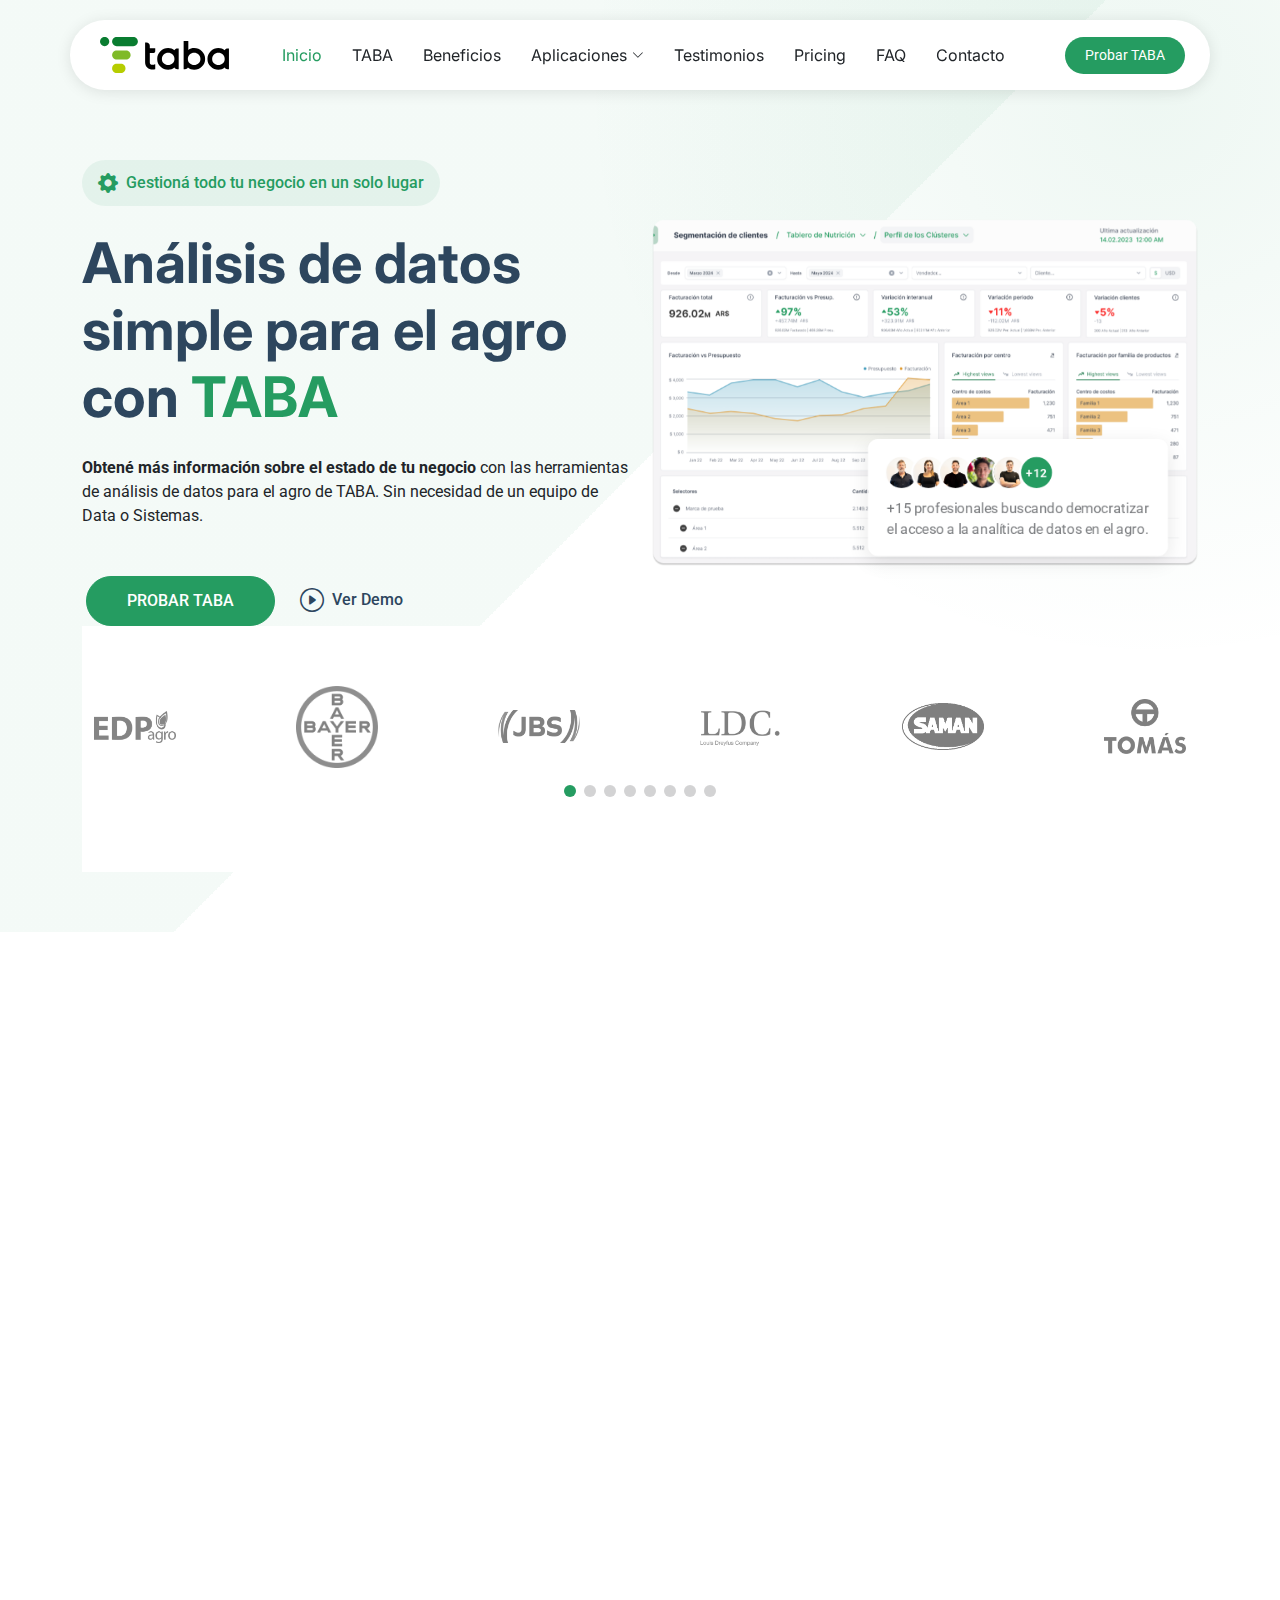
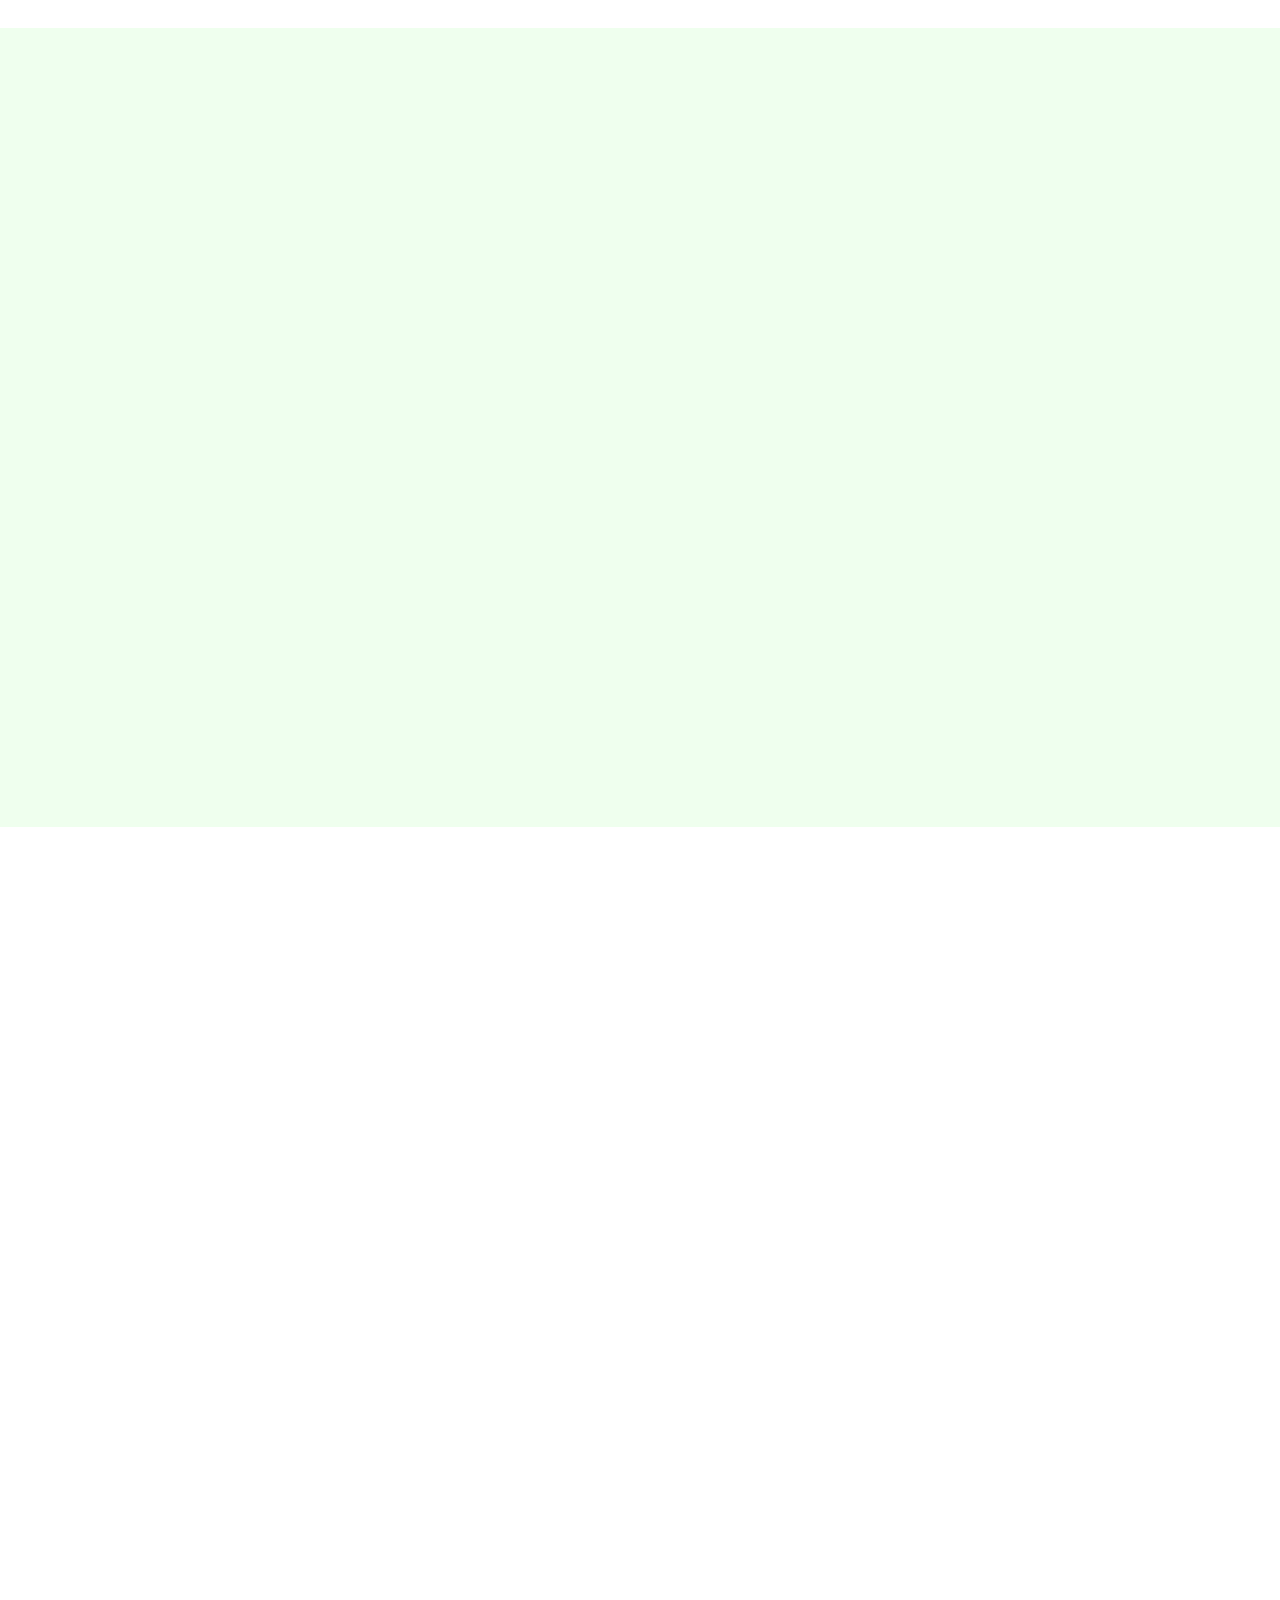
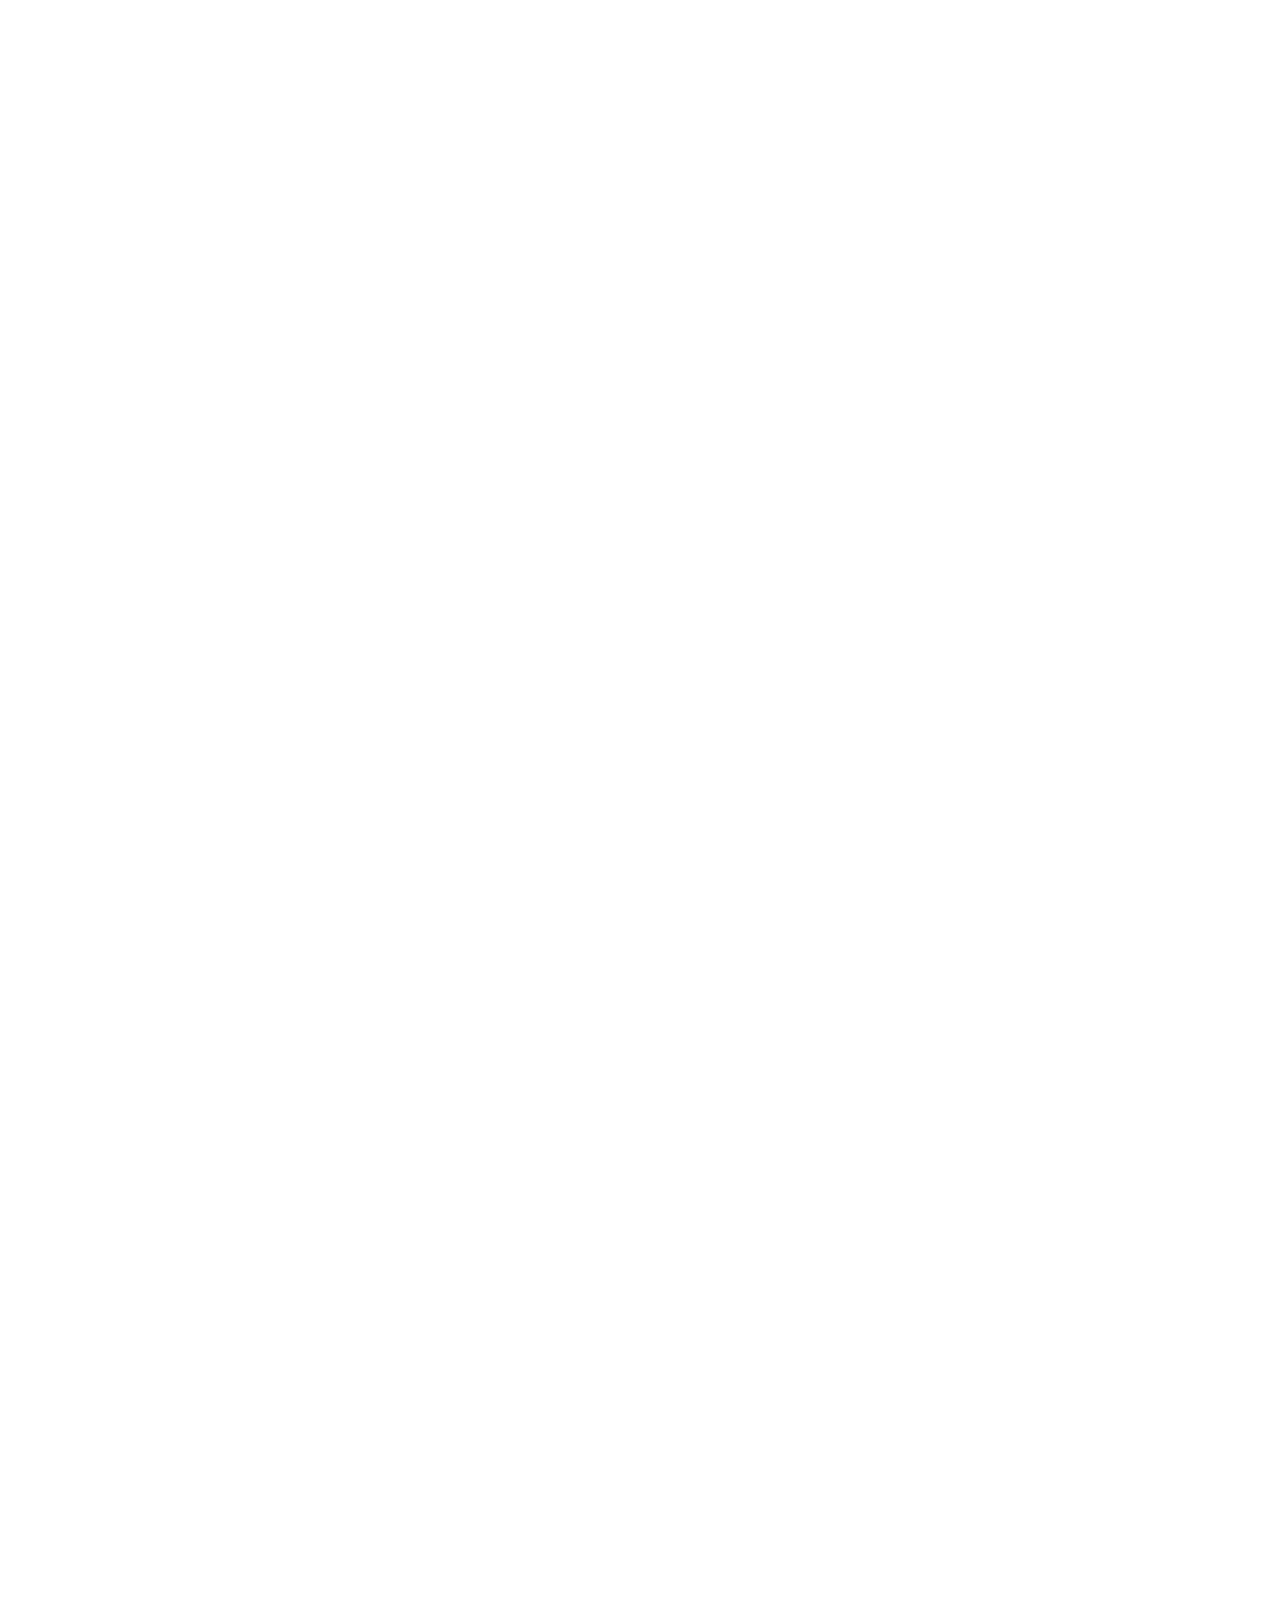
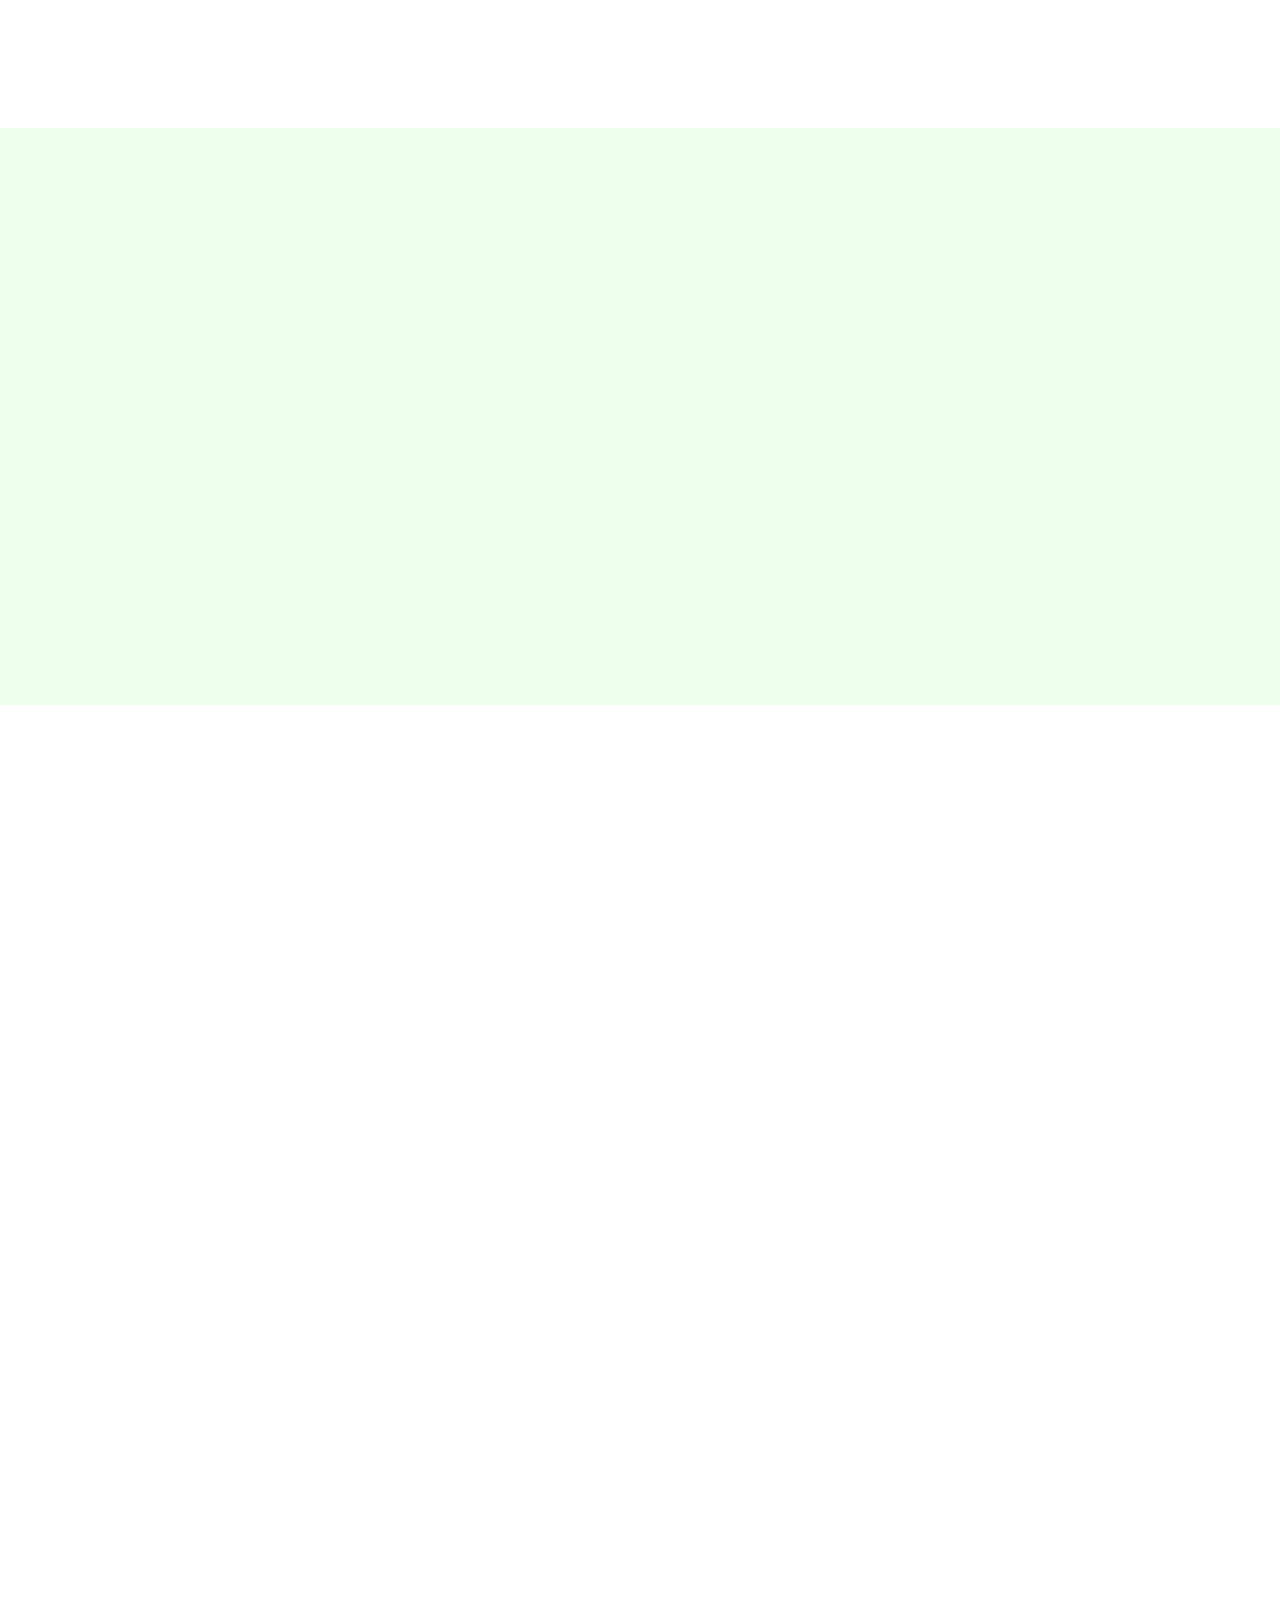
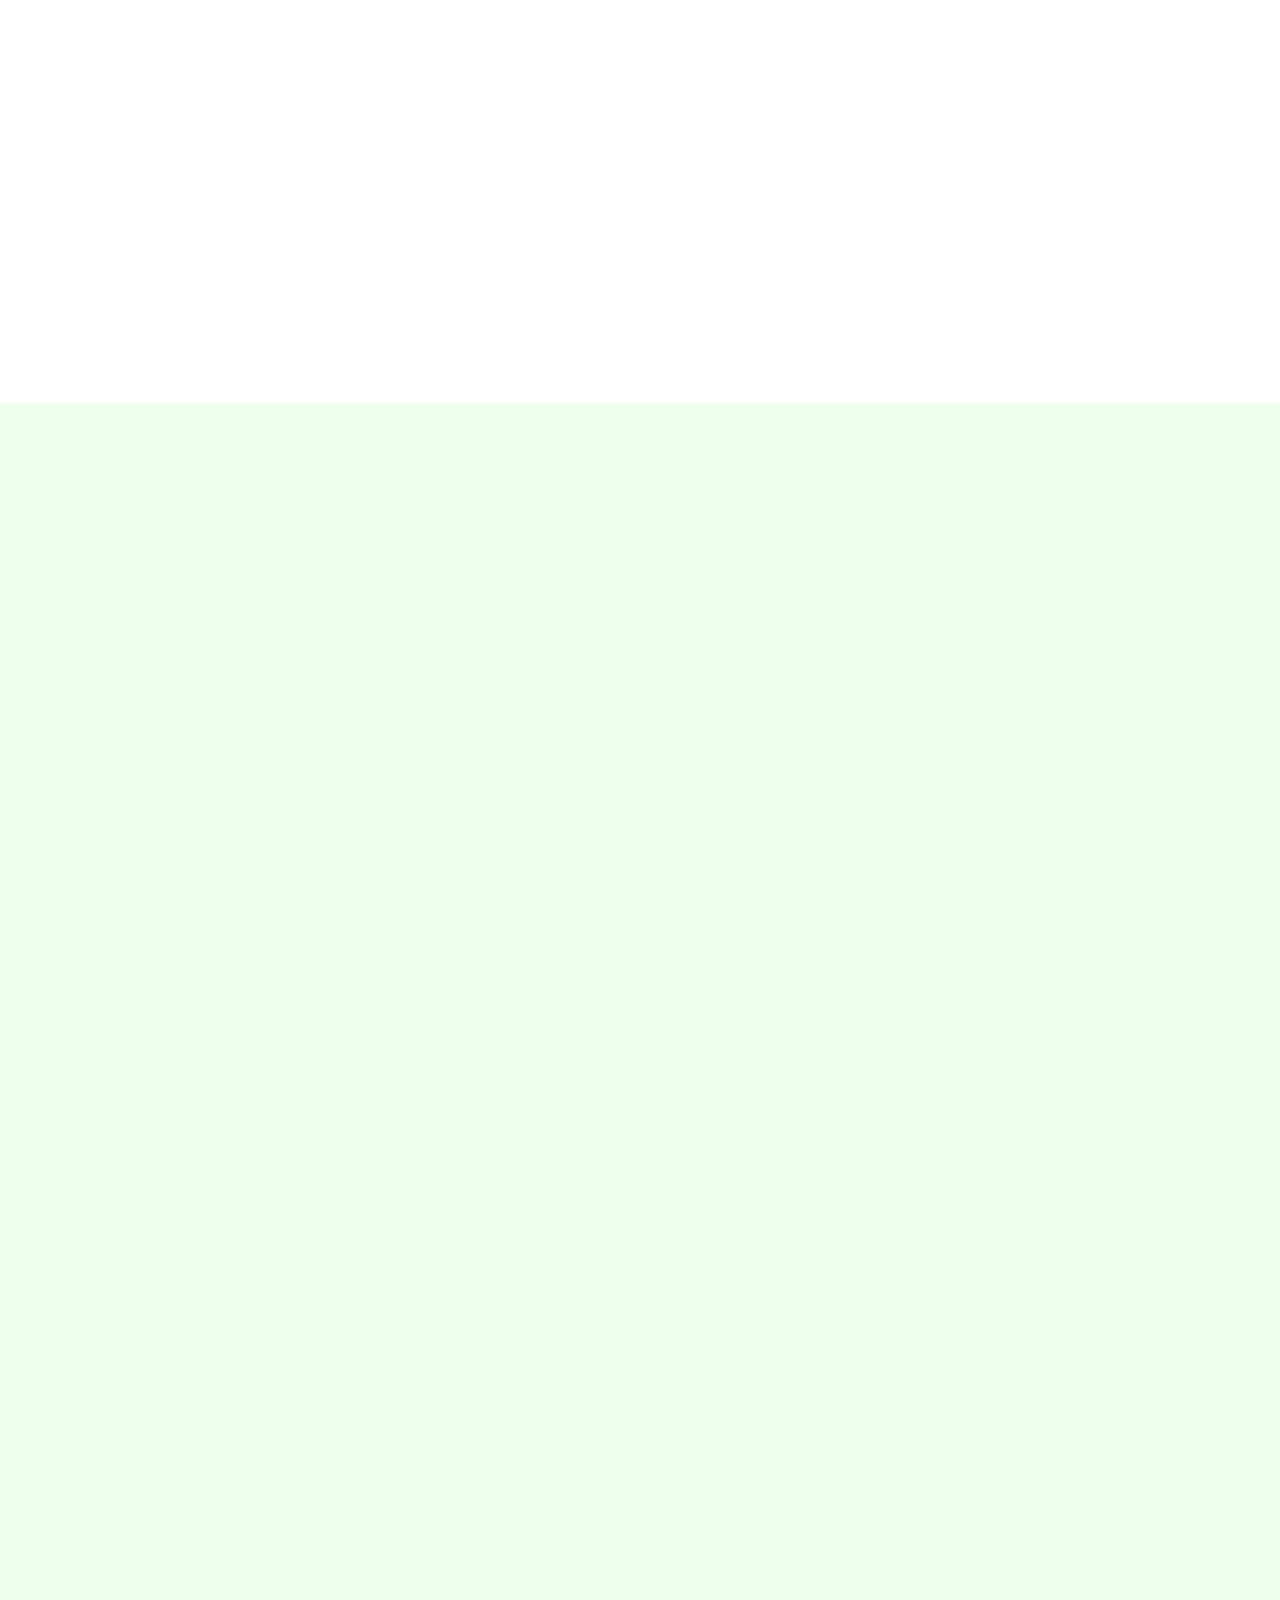
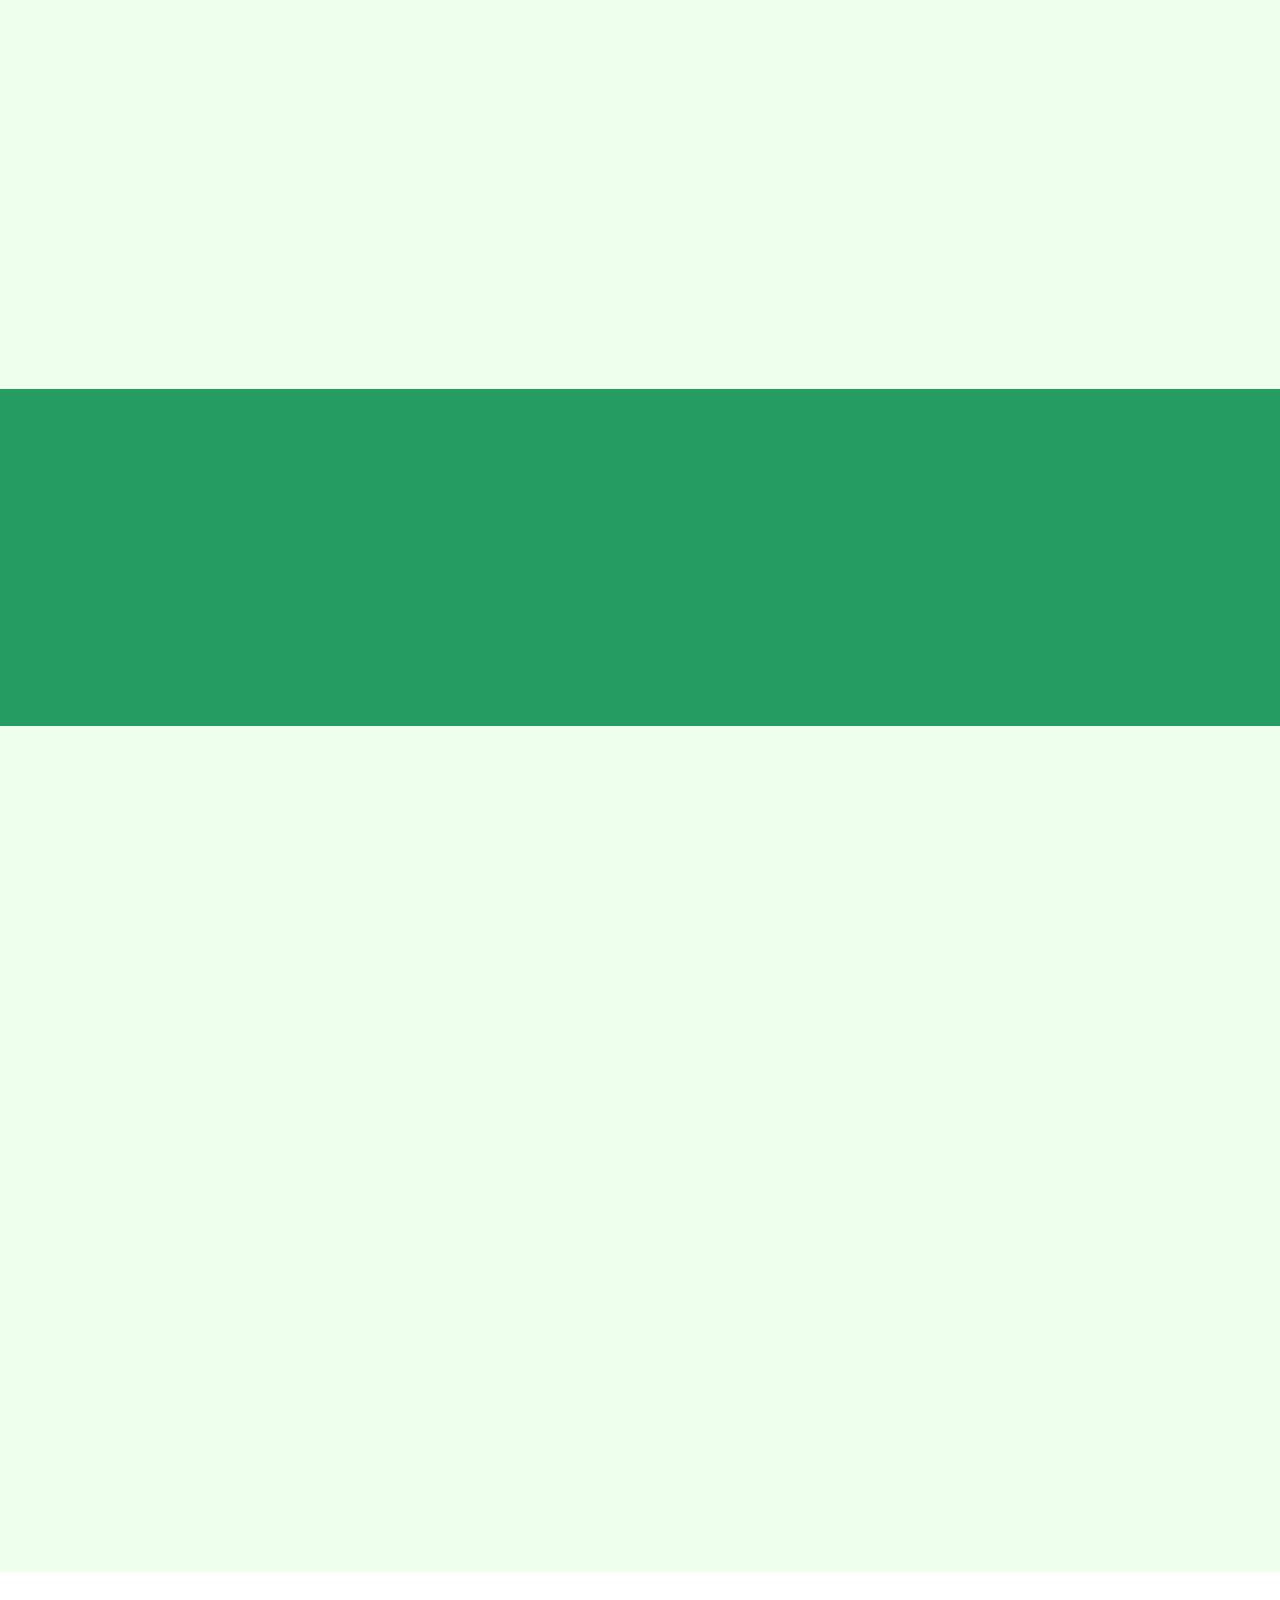
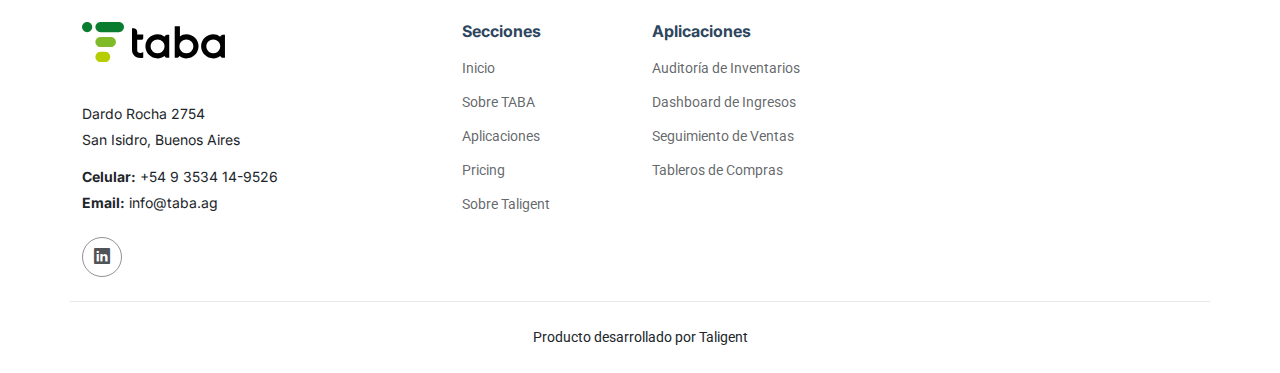
<file: index.html>
<!DOCTYPE html>
<html lang="en">

<head>
  <meta charset="utf-8">
  <meta content="width=device-width, initial-scale=1.0" name="viewport">
  <title>TABA - Taligent AgriBusiness Applications</title>
  <meta name="description" content="">
  <meta name="keywords" content="">

  <!-- Favicons -->
  <link href="assets/img/favicon.png" rel="icon">
  <link href="assets/img/apple-touch-icon.png" rel="apple-touch-icon">

  <!-- Fonts -->
  <link href="https://fonts.googleapis.com" rel="preconnect">
  <link href="https://fonts.gstatic.com" rel="preconnect" crossorigin>
  <link href="https://fonts.googleapis.com/css2?family=Roboto:ital,wght@0,100;0,300;0,400;0,500;0,700;0,900;1,100;1,300;1,400;1,500;1,700;1,900&family=Inter:wght@100;200;300;400;500;600;700;800;900&family=Nunito:ital,wght@0,200;0,300;0,400;0,500;0,600;0,700;0,800;0,900;1,200;1,300;1,400;1,500;1,600;1,700;1,800;1,900&display=swap" rel="stylesheet">

  <!-- Vendor CSS Files -->
  <link href="assets/vendor/bootstrap/css/bootstrap.min.css" rel="stylesheet">
  <link href="assets/vendor/bootstrap-icons/bootstrap-icons.css" rel="stylesheet">
  <link href="assets/vendor/aos/aos.css" rel="stylesheet">
  <link href="assets/vendor/glightbox/css/glightbox.min.css" rel="stylesheet">
  <link href="assets/vendor/swiper/swiper-bundle.min.css" rel="stylesheet">

  <link href="assets/css/main.css" rel="stylesheet">

 
</head>

<body class="index-page">

  <header id="header" class="header d-flex align-items-center fixed-top">
    <div class="header-container container-fluid container-xl position-relative d-flex align-items-center justify-content-between">

      <a href="index.html" class="logo d-flex align-items-center me-auto me-xl-0">
        <!-- Uncomment the line below if you also wish to use an image logo -->
        <img src="assets/img/logo-TABA.svg" alt="">
      </a>

      <nav id="navmenu" class="navmenu">
        <ul>
          <li><a href="#hero" class="active">Inicio</a></li>
          <li><a href="#about">TABA</a></li>
          <li><a href="#services">Beneficios</a></li>
          <li class="dropdown"><a href="#"><span>Aplicaciones</span> <i class="bi bi-chevron-down toggle-dropdown"></i></a>
            <ul>
              <li><a href="#services">Auditoría de Inventarios</a></li>
              <!--<li class="dropdown"><a href="#"><span>Deep Dropdown</span> <i class="bi bi-chevron-down toggle-dropdown"></i></a>
                 <ul>
                  <li><a href="#">Deep Dropdown 1</a></li>
                  <li><a href="#">Deep Dropdown 2</a></li>
                  <li><a href="#">Deep Dropdown 3</a></li>
                  <li><a href="#">Deep Dropdown 4</a></li>
                  <li><a href="#">Deep Dropdown 5</a></li>
                </ul>
              </li> -->
              <li><a href="#services">Dashboard de Ingresos</a></li>
              <li><a href="#services">Seguimiento de Ventas</a></li>
              <li><a href="#services">Tablero de Compras</a></li>
            </ul>
          </li>
          <li><a href="#testimonials">Testimonios</a></li>
          <li><a href="#pricing">Pricing</a></li>
          <li><a href="#FAQ">FAQ</a></li>
          <li><a href="#contact">Contacto</a></li>
        </ul>
        <i class="mobile-nav-toggle d-xl-none bi bi-list"></i>
      </nav>

      <a class="btn-getstarted" href="index.html#contact">Probar TABA</a>

    </div>
  </header>

  <main class="main">

    <!-- Hero Section -->
    <section id="hero" class="hero section">

      <div class="container" data-aos="fade-up" data-aos-delay="100">

        <div class="row align-items-center">
          <div class="col-lg-6">
            <div class="hero-content" data-aos="fade-up" data-aos-delay="200">
              <div class="company-badge mb-4">
                <i class="bi bi-gear-fill me-2"></i>
                Gestioná todo tu negocio en un solo lugar
              </div>

              <h1 class="mb-4">
                Análisis de datos simple para el agro con
                <span class="accent-text">TABA</span>
              </h1>

              <p class="mb-4 mb-md-5">
                <strong>Obtené más información sobre el estado de tu negocio</strong> 
                con las herramientas de análisis de datos para el agro de TABA.
                Sin necesidad de un equipo de Data o Sistemas.

              </p>

              <div class="hero-buttons">
                <a href="#contact" class="btn btn-primary me-0 me-sm-2 mx-1">PROBAR TABA</a>
                <a href="https://drive.google.com/file/d/1p93BTKeZs0mBOceH4B18WSBBqeTkaWm-/view?usp=sharing" class="btn btn-link mt-2 mt-sm-0 glightbox">
                  <i class="bi bi-play-circle me-1"></i>
                  Ver Demo
                </a>
              </div>
            </div>
          </div>

          <div class="col-lg-6">
            <div class="hero-image" data-aos="zoom-out" data-aos-delay="300">
              <img src="assets/img/main-photo.png" alt="Hero Image" class="img-fluid">

              <div class="customers-badge">
                <div class="customer-avatars">
                  <img src="assets/img/avatar-1.png" alt="Customer 1" class="avatar">
                  <img src="assets/img/avatar-2.png" alt="Customer 2" class="avatar">
                  <img src="assets/img/avatar-3.png" alt="Customer 3" class="avatar">
                  <img src="assets/img/avatar-4.png" alt="Customer 4" class="avatar">
                  <img src="assets/img/avatar-5.png" alt="Customer 5" class="avatar">
                  <span class="avatar more">+12</span>
                </div>
                <p class="mb-0 mt-2">+15 profesionales buscando democratizar el acceso a la analítica de datos en el agro.</p>
              </div>
            </div>
          </div>
        </div>

        <!-- Clients Section -->
    <section id="clients" class="clients section">

      <div class="container" data-aos="fade-up" data-aos-delay="100">

        <div class="swiper init-swiper">
          <script type="application/json" class="swiper-config">
            {
              "loop": true,
              "speed": 600,
              "autoplay": {
                "delay": 5000
              },
              "slidesPerView": "auto",
              "pagination": {
                "el": ".swiper-pagination",
                "type": "bullets",
                "clickable": true
              },
              "breakpoints": {
                "320": {
                  "slidesPerView": 2,
                  "spaceBetween": 40
                },
                "480": {
                  "slidesPerView": 3,
                  "spaceBetween": 60
                },
                "640": {
                  "slidesPerView": 4,
                  "spaceBetween": 80
                },
                "992": {
                  "slidesPerView": 6,
                  "spaceBetween": 120
                }
              }
            }
          </script>
          <div class="swiper-wrapper align-items-center">
            <div class="swiper-slide"><img src="assets/img/clients/edp-agro.png" class="img-fluid" alt=""></div>
            <div class="swiper-slide"><img src="assets/img/clients/Bayer.png" class="img-fluid" alt=""></div>
            <div class="swiper-slide"><img src="assets/img/clients/JBS.png" class="img-fluid" alt=""></div>
            <div class="swiper-slide"><img src="assets/img/clients/ldc.png" class="img-fluid" alt=""></div>
            <div class="swiper-slide"><img src="assets/img/clients/Saman.png" class="img-fluid" alt=""></div>
            <div class="swiper-slide"><img src="assets/img/clients/Tomás-hnos.png" class="img-fluid" alt=""></div>
            <div class="swiper-slide"><img src="assets/img/clients/Viterra.png" class="img-fluid" alt=""></div>
            <div class="swiper-slide"><img src="assets/img/clients/Lartirigoyen.png" class="img-fluid" alt=""></div>
          </div>
          <div class="swiper-pagination"></div>
        </div>

      </div>

    </section><!-- /Clients Section -->

      </div>

    </section><!-- /Hero Section -->

    <!-- About Section -->
    <section id="about" class="about section">

      <div class="container" data-aos="fade-up" data-aos-delay="100">

        <div class="row gy-4 align-items-center justify-content-between">

          <div class="col-xl-5" data-aos="fade-up" data-aos-delay="200">
            <span class="about-meta">Sobre TABA</span>
            <h2 class="about-title">Toda la información de tu trabajo en una única plataforma.</h2>
            <p class="about-description">Conectándose a tus ERP 
              existentes, obtené más datos sobre la facturación, ventas,
              compras y acciones de tu agronegocio
              <strong> optimizando la productividad y la toma de decisiones</strong>. Logrando de esta manera:

            </p>

            <div class="row feature-list-wrapper">
              <div class="col-md-6">
                <ul class="feature-list">
                  <li><i class="bi bi-check-circle-fill"></i> Centralizar tus datos sobre ventas e ingresos</li>
                  <li><i class="bi bi-check-circle-fill"></i> Obtener información visual e intuitiva actualizada a diario </li>
                  <li><i class="bi bi-check-circle-fill"></i> Digitalizar procesos en la nube </li>
                </ul>
              </div>
              <div class="col-md-6">
                <ul class="feature-list">
                  <li><i class="bi bi-check-circle-fill"></i> Obtener datos precisos y seguros</li>
                  <li><i class="bi bi-check-circle-fill"></i> Acelerar procesos manuales</li>
                  <li><i class="bi bi-check-circle-fill"></i> Optimizar costos en tiempo y dinero</li>
                </ul>
              </div>
            </div>

            <div class="info-wrapper">
              <div class="row gy-4">
                <div class="col-lg-5">
                  <div class="profile d-flex align-items-center gap-3">
                    <img src="assets/img/willy.webp" alt="CEO Profile" class="profile-image">
                    <div>
                      <h4 class="profile-name">Guillermo Block</h4>
                      <p class="profile-position">CEO &amp; Founder</p>
                    </div>
                  </div>
                </div>
                <div class="col-lg-7">
                  <div class="contact-info d-flex align-items-center gap-2">
                    <i class="bi bi-telephone-fill"></i>
                    <div>
                      <p class="contact-label">¡Conversemos!</p>
                      <p class="contact-number">+54 9 3534 14-9526</p>
                    </div>
                  </div>
                </div>
              </div>
            </div>
          </div>

          <div class="col-xl-6" data-aos="fade-up" data-aos-delay="300">
            <div class="image-wrapper">
              <div class="images position-relative" data-aos="zoom-out" data-aos-delay="400">
                <img src="assets/img/estadisticas.png" alt="Business Meeting" class="img-fluid main-image rounded-4">
                <img src="assets/img/taligent-oficina.jpg" alt="Team Discussion" class="img-fluid small-image rounded-4">
              </div>
              <div class="experience-badge floating">
                <h3>+10<span>Años</span></h3>
                <p>impulsando el AgTech</p>
              </div>
            </div>
          </div>
        </div>

      </div>

    </section><!-- /About Section -->


    <!-- Services Section -->
    <section id="services" class="services section light-background">

      <!-- Section Title -->
      <div class="container section-title" data-aos="fade-up">
        <h2>Aplicaciones</h2>
        <p>TABA cuenta con un conjunto de aplicaciones desarrolladas específicamente para la industria del Agro.</p>
      </div><!-- End Section Title -->

      <div class="container" data-aos="fade-up" data-aos-delay="100">

        <div class="row g-4">

          <div class="col-lg-6" data-aos="fade-up" data-aos-delay="100">
            <div class="service-card d-flex">
              <div class="icon flex-shrink-0">
                <i class="bi bi-activity"></i>
              </div>
              <div>
                <h3>Dashboard de Ingresos</h3>
                <p>La foto del estado de tu negocio. Conocé el cómo están 
                  los indicadores claves de tu empresa sin importar 
                  cuando ni dónde estés. Clave para tomar decisiones.</p>
                <a href="#" class="read-more">Conocer más <i class="bi bi-arrow-right"></i></a>
              </div>
            </div>
          </div><!-- End Service Card -->

          <div class="col-lg-6" data-aos="fade-up" data-aos-delay="200">
            <div class="service-card d-flex">
              <div class="icon flex-shrink-0">
                <i class="bi bi-box-seam"></i>
              </div>
              <div>
                <h3>Auditoría de Inventarios</h3>
                <p>Realizá controles de stock de manera rápida, digital y segura. 
                  <br> Conocé los números de tu stock, evitá pérdidas y conocé el estado de tus centros diariamente.</p>
                <a href="service-details.html" class="read-more">Conocer más <i class="bi bi-arrow-right"></i></a>
              </div>
            </div>
          </div><!-- End Service Card -->

          <div class="col-lg-6" data-aos="fade-up" data-aos-delay="300">
            <div class="service-card d-flex">
              <div class="icon flex-shrink-0">
                <i class="bi bi-easel"></i>
              </div>
              <div>
                <h3>Seguimiento de Ventas</h3>
                <p>Llevá tu CRM al siguiente nivel. Conocé más sobre tus clientes, ¿A quién le puedo vender más? ¿Quiénes son mis clientes más importantes? ¿Dónde puedo ver grandes oportunidades?</p>
                <a href="#" class="read-more">Conocer más <i class="bi bi-arrow-right"></i></a>
              </div>
            </div>
          </div><!-- End Service Card -->

          <div class="col-lg-6" data-aos="fade-up" data-aos-delay="400">
            <div class="service-card d-flex">
              <div class="icon flex-shrink-0">
                <i class="bi bi-clipboard-data"></i>
              </div>
              <div>
                <h3>Tablero de Compras</h3>
                <p>¿Qué pasa con los egresos de tu empresa? Proveedores y gastos. Conocé la evolución de tus commodities, tu historial de compras y la proyección próxima</p>
                <a href="#" class="read-more">Conocer más <i class="bi bi-arrow-right"></i></a>
              </div>
            </div>
          </div><!-- End Service Card -->

        </div>



      </div>

    </section><!-- /Services Section -->

        <!-- Features Section -->
        <section id="features" class="features section">

          <!-- Section Title -->
          <div class="container section-title" data-aos="fade-up">
            <h2>¿Por qué usar TABA?</h2>
            <p>TABA trabaja con todas las áreas del negocio para obtener lo mejor de tus datos.</p>
          </div><!-- End Section Title -->
    
          <div class="container">
    
            <div class="d-flex justify-content-center">
    
              <ul class="nav nav-tabs" data-aos="fade-up" data-aos-delay="100">
    
                <li class="nav-item">
                  <a class="nav-link active show" data-bs-toggle="tab" data-bs-target="#features-tab-1">
                    <h4>Directorio / C-Level</h4>
                  </a>
                </li><!-- End tab nav item -->
    
                <li class="nav-item">
                  <a class="nav-link" data-bs-toggle="tab" data-bs-target="#features-tab-2">
                    <h4>Administración y Finanzas</h4>
                  </a><!-- End tab nav item -->
    
                </li>
                <li class="nav-item">
                  <a class="nav-link" data-bs-toggle="tab" data-bs-target="#features-tab-3">
                    <h4>Comercial</h4>
                  </a>
                </li><!-- End tab nav item -->
    
              </ul>
    
            </div>
    
            <div class="tab-content" data-aos="fade-up" data-aos-delay="200">
    
              <div class="tab-pane fade active show" id="features-tab-1">
                <div class="row">
                  <div class="col-lg-6 order-2 order-lg-1 mt-3 mt-lg-0 d-flex flex-column justify-content-center">
                    <h3>La información más importante, dónde necesites</h3>
                    <p class="fst-italic">
                      TABA permite ver a un alto nivel los indicadores clave 
                      de tu empresa, para que dueños, presidentes, directores, gerentes y 
                      socios puedan acceder a la información clave del negocio  con un clic
                      y a partir de allí tomar decisiones.
                    </p>
                    <ul>
                      <li><i class="bi bi-check2-all"></i> <span>Disponible desde cualquier parte del mundo.</span></li>
                      <li><i class="bi bi-check2-all"></i> <span>Accesible en computadora, notebook, tablet o celular.</span></li>
                      <li><i class="bi bi-check2-all"></i> <span>Conocé toda la información por vendedor, distribuidor y cliente.</span></li>
                    </ul>
                  </div>
                  <div class="col-lg-6 order-1 order-lg-2 text-center">
                    <img src="assets/img/Tablero-directorio.png" alt="" class="img-fluid">
                  </div>
                </div>
              </div><!-- End tab content item -->
    
              <div class="tab-pane fade" id="features-tab-2">
                <div class="row">
                  <div class="col-lg-6 order-2 order-lg-1 mt-3 mt-lg-0 d-flex flex-column justify-content-center">
                    <h3>El estado contable de tu negocio al alcance de tu mano</h3>
                    <p class="fst-italic">
                      TABA te permite mejorar la gestión 
                      de recursos, optimizar costos y mantener un control más 
                      eficiente sobre tus operaciones financieras y 
                      administrativas.
                    </p>
                    <ul>
                      <li><i class="bi bi-check2-all"></i> <span>Centralización de información financiera.</span></li>
                      <li><i class="bi bi-check2-all"></i> <span>Automatización de procesos administrativos.</span></li>
                      <li><i class="bi bi-check2-all"></i> <span>Visibilidad en tiempo real.</span></li>
                      <li><i class="bi bi-check2-all"></i> <span>Optimización de costos operativos.</span></li>
                    </ul>
                  </div>
                  <div class="col-lg-6 order-1 order-lg-2 text-center">
                    <img src="assets/img/tablero-administracion.png" alt="" class="img-fluid">
                  </div>
                </div>
              </div><!-- End tab content item -->
    
              <div class="tab-pane fade" id="features-tab-3">
                <div class="row">
                  <div class="col-lg-6 order-2 order-lg-1 mt-3 mt-lg-0 d-flex flex-column justify-content-center">
                    <h3>Detectá oportunidades antes que el propio cliente</h3>
                    <ul>
                      <li><i class="bi bi-check2-all"></i> <span>Seguimiento detallado de las ventas por cliente, producto, región y canal.</span></li>
                      <li><i class="bi bi-check2-all"></i> <span>Identificación de oportunidades de negociación.</span></li>
                      <li><i class="bi bi-check2-all"></i> <span>Oportunidades de cross-selling y up-selling.</span></li>
                      <li><i class="bi bi-check2-all"></i> <span>Tendencias, productos más rentables y clientes estratégicos.</span></li>
                    </ul>
                    <p class="fst-italic">
                      Las aplicaciones especializadas permiten
                       al equipo comercial comprender mejor el
                        comportamiento del mercado y optimizar
                         sus esfuerzos de ventas.
                    </p>
                  </div>
                  <div class="col-lg-6 order-1 order-lg-2 text-center">
                    <img src="assets/img/tablero-comercial.png" alt="" class="img-fluid">
                  </div>
                </div>
              </div><!-- End tab content item -->
    
            </div>
    
          </div>
    
        </section><!-- /Features Section -->

    <!-- Features Cards Section -->
    <section id="features-cards" class="features-cards section">

      <div class="container">

        <div class="row gy-4">

          <div class="col-xl-3 col-md-6" data-aos="zoom-in" data-aos-delay="100">
            <div class="feature-box orange">
              <i class="bi bi-piggy-bank"></i>
              <h4>Fabricantes de alimentos balanceados para animales</h4>
              <p>Productores de alimentos específicos para la nutrición animal, incluyendo productos balanceados para ganado, aves, cerdos, entre otros.</p>
            </div>
          </div><!-- End Feature Borx-->

          <div class="col-xl-3 col-md-6" data-aos="zoom-in" data-aos-delay="200">
            <div class="feature-box blue">
              <i class="bi bi-patch-check"></i>
              <h4>Productores de suplementos y aditivos para la nutrición animal</h4>
              <p>Desarrollo de productos como minerales, vitaminas y aditivos para mejorar la calidad y el rendimiento de los alimentos animales.</p>
            </div>
          </div><!-- End Feature Borx-->

          <div class="col-xl-3 col-md-6" data-aos="zoom-in" data-aos-delay="300">
            <div class="feature-box green">
              <i class="bi bi-sunrise"></i>
              <h4>Distribuidores de insumos agrícolas</h4>
              <p>Negocios que comercializan una variedad de insumos agropecuarios, como agroquímicos, fertilizantes y semillas, para diferentes tipos de cultivos.</p>
            </div>
          </div><!-- End Feature Borx-->

          <div class="col-xl-3 col-md-6" data-aos="zoom-in" data-aos-delay="400">
            <div class="feature-box red">
              <i class="bi bi-shop"></i>
              <h4>Tiendas agropecuarias y minoristas</h4>
              <p>Negocios locales que venden insumos agropecuarios directamente a productores, como alimentos balanceados, fertilizantes, agroquímicos, y otros productos relacionados con el sector agrícola.</p>
            </div>
          </div><!-- End Feature Borx-->

        </div>

      </div>

    </section><!-- /Features Cards Section -->

    <!-- Features 2 Section -->
    <section id="features-2" class="features-2 section">

      <div class="container" data-aos="fade-up" data-aos-delay="100">

        <div class="row align-items-center">

          <div class="col-lg-4">

            <div class="feature-item text-end mb-5" data-aos="fade-right" data-aos-delay="200">
              <div class="d-flex align-items-center justify-content-end gap-4">
                <div class="feature-content">
                  <h3>Utilizalo dónde quieras</h3>
                  <p>Accedé a tu información desde cualquier lugar, sin límites.</p>
                </div>
                <div class="feature-icon flex-shrink-0">
                  <i class="bi bi-display"></i>
                </div>
              </div>
            </div><!-- End .feature-item -->

            <div class="feature-item text-end mb-5" data-aos="fade-right" data-aos-delay="300">
              <div class="d-flex align-items-center justify-content-end gap-4">
                <div class="feature-content">
                  <h3>No necesitás un equipo de IT</h3>
                  <p>Empoderá tu negocio con datos, sin complicaciones técnicas.</p>
                </div>
                <div class="feature-icon flex-shrink-0">
                  <i class="bi bi-pc-display"></i>
                </div>
              </div>
            </div><!-- End .feature-item -->

            <div class="feature-item text-end" data-aos="fade-right" data-aos-delay="400">
              <div class="d-flex align-items-center justify-content-end gap-4">
                <div class="feature-content">
                  <h3>Gestioná los permisos y usuarios</h3>
                  <p>Controlá quién accede a qué con total seguridad.</p>
                </div>
                <div class="feature-icon flex-shrink-0">
                  <i class="bi bi-person-lock"></i>
                </div>
              </div>
            </div><!-- End .feature-item -->

          </div>

          <div class="col-lg-4" data-aos="zoom-in" data-aos-delay="200">
            <div class="phone-mockup text-center">
              <img src="assets/img/phone-app-screen.png" alt="Phone Mockup" class="img-fluid">
            </div>
          </div><!-- End Phone Mockup -->

          <div class="col-lg-4">

            <div class="feature-item mb-5" data-aos="fade-left" data-aos-delay="200">
              <div class="d-flex align-items-center gap-4">
                <div class="feature-icon flex-shrink-0">
                  <i class="bi bi-code-square"></i>
                </div>
                <div class="feature-content">
                  <h3>Integrable con tu ERP</h3>
                  <p>Conectate fácilmente con tus sistemas existentes.</p>
                </div>
              </div>
            </div><!-- End .feature-item -->

            <div class="feature-item mb-5" data-aos="fade-left" data-aos-delay="300">
              <div class="d-flex align-items-center gap-4">
                <div class="feature-icon flex-shrink-0">
                  <i class="bi bi-phone"></i>
                </div>
                <div class="feature-content">
                  <h3>Apto todos los dispositivos</h3>
                  <p>Optimizado para desktop, tablet y móvil.</p>
                </div>
              </div>
            </div><!-- End .feature-item -->

            <div class="feature-item" data-aos="fade-left" data-aos-delay="400">
              <div class="d-flex align-items-center gap-4">
                <div class="feature-icon flex-shrink-0">
                  <i class="bi bi-bar-chart"></i>
                </div>
                <div class="feature-content">
                  <h3>Nuevas aplicaciones</h3>
                  <p>Nuevas aplicaciones diseñadas para tus necesidades.</p>
                </div>
              </div>
            </div><!-- End .feature-item -->

          </div>
        </div>

      </div>

    </section><!-- /Features 2 Section -->

    <!-- Call To Action Section -->
    <section id="call-to-action" class="call-to-action section">

      <div class="container" data-aos="fade-up" data-aos-delay="100">

        <div class="row content justify-content-center align-items-center position-relative">
          <div class="col-lg-8 mx-auto text-center">
            <h2 class="display-4 mb-4">Probá TABA gratis por 2 meses</h2>
            <p class="mb-4">¿No estás decidido si empezar con TABA? Te ofrecemos dos meses gratis para que te saques la duda y 25% de descuento para que te adaptes el primer año</p>
            <a href="#contact" class="btn btn-cta">Quiero probar</a>
          </div>

          <!-- Abstract Background Elements -->
          <div class="shape shape-1">
            <svg viewBox="0 0 200 200" xmlns="http://www.w3.org/2000/svg">
              <path d="M47.1,-57.1C59.9,-45.6,68.5,-28.9,71.4,-10.9C74.2,7.1,71.3,26.3,61.5,41.1C51.7,55.9,35,66.2,16.9,69.2C-1.3,72.2,-21,67.8,-36.9,57.9C-52.8,48,-64.9,32.6,-69.1,15.1C-73.3,-2.4,-69.5,-22,-59.4,-37.1C-49.3,-52.2,-32.8,-62.9,-15.7,-64.9C1.5,-67,34.3,-68.5,47.1,-57.1Z" transform="translate(100 100)"></path>
            </svg>
          </div>

          <div class="shape shape-2">
            <svg viewBox="0 0 200 200" xmlns="http://www.w3.org/2000/svg">
              <path d="M41.3,-49.1C54.4,-39.3,66.6,-27.2,71.1,-12.1C75.6,3,72.4,20.9,63.3,34.4C54.2,47.9,39.2,56.9,23.2,62.3C7.1,67.7,-10,69.4,-24.8,64.1C-39.7,58.8,-52.3,46.5,-60.1,31.5C-67.9,16.4,-70.9,-1.4,-66.3,-16.6C-61.8,-31.8,-49.7,-44.3,-36.3,-54C-22.9,-63.7,-8.2,-70.6,3.6,-75.1C15.4,-79.6,28.2,-58.9,41.3,-49.1Z" transform="translate(100 100)"></path>
            </svg>
          </div>

          <!-- Dot Pattern Groups -->
          <div class="dots dots-1">
            <svg viewBox="0 0 100 100" xmlns="http://www.w3.org/2000/svg">
              <pattern id="dot-pattern" x="0" y="0" width="20" height="20" patternUnits="userSpaceOnUse">
                <circle cx="2" cy="2" r="2" fill="currentColor"></circle>
              </pattern>
              <rect width="100" height="100" fill="url(#dot-pattern)"></rect>
            </svg>
          </div>

          <div class="dots dots-2">
            <svg viewBox="0 0 100 100" xmlns="http://www.w3.org/2000/svg">
              <pattern id="dot-pattern-2" x="0" y="0" width="20" height="20" patternUnits="userSpaceOnUse">
                <circle cx="2" cy="2" r="2" fill="currentColor"></circle>
              </pattern>
              <rect width="100" height="100" fill="url(#dot-pattern-2)"></rect>
            </svg>
          </div>

          <div class="shape shape-3">
            <svg viewBox="0 0 200 200" xmlns="http://www.w3.org/2000/svg">
              <path d="M43.3,-57.1C57.4,-46.5,71.1,-32.6,75.3,-16.2C79.5,0.2,74.2,19.1,65.1,35.3C56,51.5,43.1,65,27.4,71.7C11.7,78.4,-6.8,78.3,-23.9,72.4C-41,66.5,-56.7,54.8,-65.4,39.2C-74.1,23.6,-75.8,4,-71.7,-13.2C-67.6,-30.4,-57.7,-45.2,-44.3,-56.1C-30.9,-67,-15.5,-74,0.7,-74.9C16.8,-75.8,33.7,-70.7,43.3,-57.1Z" transform="translate(100 100)"></path>
            </svg>
          </div>
        </div>

      </div>

    </section><!-- /Call To Action Section -->

    

    <!-- Testimonials Section -->
    <section id="testimonials" class="testimonials section light-background">

      <!-- Section Title -->
      <div class="container section-title" data-aos="fade-up">
        <h2>Testimonios</h2>
        <p>Más de 20 empresas probaron TABA y están felices de contar su experiencia.</p>
      </div><!-- End Section Title -->

      <div class="container">

        <div class="row g-5">

          <div class="col-lg-6" data-aos="fade-up" data-aos-delay="100">
            <div class="testimonial-item">
              <img src="assets/img/testimonials/tomas-berisso.png" class="testimonial-img" alt="">
              <h3>Tomás Berisso</h3>
              <h4>Director de EDP Agro</h4>
              <div class="stars">
                <i class="bi bi-star-fill"></i><i class="bi bi-star-fill"></i><i class="bi bi-star-fill"></i><i class="bi bi-star-fill"></i><i class="bi bi-star-fill"></i>
              </div>
              <p>
                <i class="bi bi-quote quote-icon-left"></i>
                <span>TABA me permite acceder a una plataforma unificada donde ver mis reportes de gestión de una manera amigable, con filtros e información que necesito todos los días. Me permite proyectar ideas para aplicarlo en el corto plazo, dejando de lado la sensación de no saber cómo empezar, transformándolo en un hecho.</span>
                <i class="bi bi-quote quote-icon-right"></i>
              </p>
            </div>
          </div><!-- End testimonial item -->

          <!--<div class="col-lg-6" data-aos="fade-up" data-aos-delay="100">
            <div class="testimonial-item">
              <img src="assets/img/testimonials/tomas-berisso.png" class="testimonial-img" alt="">
              <h3>Tomás Berisso</h3>
              <h4>Director de EDP Agro</h4>
              <div class="stars">
                <i class="bi bi-star-fill"></i><i class="bi bi-star-fill"></i><i class="bi bi-star-fill"></i><i class="bi bi-star-fill"></i><i class="bi bi-star-fill"></i>
              </div>
              <p>
                <i class="bi bi-quote quote-icon-left"></i>
                <span>TABA me permite acceder a una plataforma unificada donde ver mis reportes de gestión de una manera amigable, con filtros e información que necesito todos los días. Me permite proyectar ideas para aplicarlo en el corto plazo, dejando de lado la sensación de no saber cómo empezar, transformándolo en un hecho.</span>
                <i class="bi bi-quote quote-icon-right"></i>
              </p>
            </div> -->
          </div><!-- End testimonial item -->


        </div>

      </div>

    </section><!-- /Testimonials Section -->

    <!-- Stats Section -->
    <section id="stats" class="stats section">

      <div class="container" data-aos="fade-up" data-aos-delay="100">

        <div class="row gy-4">

          <div class="col-lg-3 col-md-6">
            <div class="stats-item text-center w-100 h-100">
              <span data-purecounter-start="0" data-purecounter-end="20" data-purecounter-duration="1" class="purecounter"></span>
              <p>Clientes</p>
            </div>
          </div><!-- End Stats Item -->

          <div class="col-lg-3 col-md-6">
            <div class="stats-item text-center w-100 h-100">
              <span data-purecounter-start="0" data-purecounter-end="10" data-purecounter-duration="1" class="purecounter"></span>
              <p>Años de Experiencia</p>
            </div>
          </div><!-- End Stats Item -->

          <div class="col-lg-3 col-md-6">
            <div class="stats-item text-center w-100 h-100">
              <span data-purecounter-start="0" data-purecounter-end="500" data-purecounter-duration="1" class="purecounter"></span>
              <p>Usuarios</p>
            </div>
          </div><!-- End Stats Item -->

          <div class="col-lg-3 col-md-6">
            <div class="stats-item text-center w-100 h-100">
              <span data-purecounter-start="0" data-purecounter-end="4" data-purecounter-duration="1" class="purecounter"></span>
              <p>Aplicaciones</p>
            </div>
          </div><!-- End Stats Item -->

        </div>

      </div>

    </section><!-- /Stats Section -->

<!-- Stats Section -->
<section id="stats" class="stats section">

  <div class="container" data-aos="fade-up" data-aos-delay="100">

    <div class="row gy-4">

      <div class="container section-title" data-aos="fade-up">
        <h2>¿Te gustaría conocer TABA?</h2>
        <p>Agendemos una Demo y conocé la plataforma oportunidad aplicada a tu negocio.</p>
      </div><!-- End Section Title -->
      <!-- Calendly inline widget begin -->
      <div class="calendly-inline-widget" data-url="https://calendly.com/francisco-bangerter-taligent/taba-demo" style="min-width:320px;height:700px;"></div>
      <script type="text/javascript" src="https://assets.calendly.com/assets/external/widget.js" async></script>
      <!-- Calendly inline widget end -->

    </div>

  </div>

</section><!-- /Stats Section -->

    <!-- Pricing Section -->
    <section id="pricing" class="pricing section light-background">

      <!-- Section Title -->
      <div class="container section-title" data-aos="fade-up">
        <h2>Pricing</h2>
        <p>Te invitamos a probar TABA con un 25% de descuento durante los primeros 12 meses</p>
      </div><!-- End Section Title -->

      <div class="container" data-aos="fade-up" data-aos-delay="100">

        <div class="row g-4 justify-content-center">

          <!-- Basic Plan -->
          <div class="col-lg-4" data-aos="fade-up" data-aos-delay="100">
            <div class="pricing-card">
              <!--<i class="bi bi-box-seam"></i>-->
              <h3>Auditoría de Inventarios</h3>
              <!-- <div class="price">
                <span class="currency">U$D</span>
                <span class="amount">305</span>
                <span class="period">/ mes</span>
              </div> -->
              <p class="description">Auditá inventarios hasta 7 veces más rápido de manera digital y en la nube con reportes automáticos.</p>

              <h4>Algunas de las funciones:</h4>
              <ul class="features-list">
                <li>
                  <i class="bi bi-check-circle-fill"></i>
                  Auditorías parciales y completas
                </li>
                <li>
                  <i class="bi bi-check-circle-fill"></i>
                  Firma electrónica
                </li>
                <li>
                  <i class="bi bi-check-circle-fill"></i>
                  Reportes automáticos
                </li>
              </ul>

              <a href="#Contact" class="btn btn-primary">
                Probar
                <i class="bi bi-arrow-right"></i>
              </a>
            </div>
          </div>

          <!-- Standard Plan -->
          <div class="col-lg-4" data-aos="fade-up" data-aos-delay="200">
            <div class="pricing-card popular">
              <div class="popular-badge">Más utilizado</div>
              <h3>Dashboard de Ingresos</h3>
              <!--<div class="price">
                <span class="currency">U$D</span>
                <span class="amount">420</span>
                <span class="period">/ mes</span>
              </div> -->
              <p class="description">Un análisis más profundo de la información de tu empresa, <strong>obtené nuevos datos clave </strong> que pueden cambiar rotudamente la toma de decisiones.</p>

              <h4>Algunas de las funciones:</h4>
              <ul class="features-list">
                <li>
                  <i class="bi bi-check-circle-fill"></i>
                  Indicadores claves de facturación de la empresa. 
                </li>
                <li>
                  <i class="bi bi-check-circle-fill"></i>
                  Compará la facturación actual contra objetivo de venta y contra facturación en otros periodos.
                </li>
                <li>
                  <i class="bi bi-check-circle-fill"></i>
                  Ranking de vendedores, clientes, productos, centros de costos, distribuidores.
                </li>
                <li>
                  <i class="bi bi-check-circle-fill"></i>
                  Filtros por vendedor, distribuidor y cliente.
                </li>
              </ul>
              
              <a href="#Contact" class="btn btn-light">
                Probar
                <i class="bi bi-arrow-right"></i>
              </a>
            </div>
          </div>

          <!-- Premium Plan -->
          <div class="col-lg-4" data-aos="fade-up" data-aos-delay="300">
            <div class="pricing-card">
              <h3>Seguimiento de ventas</h3>
              <!--<div class="price">
                <span class="currency">U$D</span>
                <span class="amount">325</span>
                <span class="period">/ mes</span>
              </div> -->
              <p class="description">Toda la información comercial optimizada para aumentar tus ventas todos los meses.</p>

              <h4>Algunas de las funciones:</h4>
              <ul class="features-list">
                <li>
                  <i class="bi bi-check-circle-fill"></i>
                  Seguimiento de ventas
                </li>
                <li>
                  <i class="bi bi-check-circle-fill"></i>
                  Análisis del comportamiento de clientes
                </li>
                <li>
                  <i class="bi bi-check-circle-fill"></i>
                  Detección de oportunidades
                </li>
                <li>
                  <i class="bi bi-check-circle-fill"></i>
                  Análisis de clientes pérdidos para recuperarlos
                </li>
                <li>
                  <i class="bi bi-check-circle-fill"></i>
                  Ranking de estadísticas de nuevos y actuales clientes
                </li>
                <li>
                  <i class="bi bi-check-circle-fill"></i>
                  Comparativa entre periodos
                </li>
              </ul>

              <a href="#Contact" class="btn btn-primary">
                Probar
                <i class="bi bi-arrow-right"></i>
              </a>
            </div>
          </div>

        </div>

      </div>

    </section><!-- /Pricing Section -->

    <!-- Faq Section -->
    <section class="faq-9 faq section light-background" id="FAQ">

      <div class="container">
        <div class="row">

          <div class="col-lg-5" data-aos="fade-up">
            <h2 class="faq-title">Preguntas Frecuentes</h2>
            <p class="faq-description">Conocé la respuesta a algunas de las preguntas más frecuentes sobre TABA.</p>
            <div class="faq-arrow d-none d-lg-block" data-aos="fade-up" data-aos-delay="200">
              <svg class="faq-arrow" width="200" height="211" viewBox="0 0 200 211" fill="none" xmlns="http://www.w3.org/2000/svg">
                <path d="M198.804 194.488C189.279 189.596 179.529 185.52 169.407 182.07L169.384 182.049C169.227 181.994 169.07 181.939 168.912 181.884C166.669 181.139 165.906 184.546 167.669 185.615C174.053 189.473 182.761 191.837 189.146 195.695C156.603 195.912 119.781 196.591 91.266 179.049C62.5221 161.368 48.1094 130.695 56.934 98.891C84.5539 98.7247 112.556 84.0176 129.508 62.667C136.396 53.9724 146.193 35.1448 129.773 30.2717C114.292 25.6624 93.7109 41.8875 83.1971 51.3147C70.1109 63.039 59.63 78.433 54.2039 95.0087C52.1221 94.9842 50.0776 94.8683 48.0703 94.6608C30.1803 92.8027 11.2197 83.6338 5.44902 65.1074C-1.88449 41.5699 14.4994 19.0183 27.9202 1.56641C28.6411 0.625793 27.2862 -0.561638 26.5419 0.358501C13.4588 16.4098 -0.221091 34.5242 0.896608 56.5659C1.8218 74.6941 14.221 87.9401 30.4121 94.2058C37.7076 97.0203 45.3454 98.5003 53.0334 98.8449C47.8679 117.532 49.2961 137.487 60.7729 155.283C87.7615 197.081 139.616 201.147 184.786 201.155L174.332 206.827C172.119 208.033 174.345 211.287 176.537 210.105C182.06 207.125 187.582 204.122 193.084 201.144C193.346 201.147 195.161 199.887 195.423 199.868C197.08 198.548 193.084 201.144 195.528 199.81C196.688 199.192 197.846 198.552 199.006 197.935C200.397 197.167 200.007 195.087 198.804 194.488ZM60.8213 88.0427C67.6894 72.648 78.8538 59.1566 92.1207 49.0388C98.8475 43.9065 106.334 39.2953 114.188 36.1439C117.295 34.8947 120.798 33.6609 124.168 33.635C134.365 33.5511 136.354 42.9911 132.638 51.031C120.47 77.4222 86.8639 93.9837 58.0983 94.9666C58.8971 92.6666 59.783 90.3603 60.8213 88.0427Z" fill="currentColor"></path>
              </svg>
            </div>
          </div>

          <div class="col-lg-7" data-aos="fade-up" data-aos-delay="300">
            <div class="faq-container">

              <div class="faq-item faq-active">
                <h3>¿Cómo es el pago?</h3>
                <div class="faq-content">
                  <p>TABA es una plataforma SaaS (Software as a Service), por lo que el pago se realiza mensualmente. Esto incluye el acceso completo a las aplicaciones que te suscribiste y actualizaciones de la plataforma.</p>
                </div>
                <i class="faq-toggle bi bi-chevron-right"></i>
              </div><!-- End Faq item-->

              <div class="faq-item">
                <h3>¿Qué puedo obtener de TABA?</h3>
                <div class="faq-content">
                  <p>Con TABA puedes centralizar tus procesos, automatizar tareas operativas, analizar datos en tiempo real y tomar decisiones informadas. Las principales aplicaciones incluyen Tablero de Ventas, Seguimiento de Ventas y Auditoría de Inventarios, adaptadas a las necesidades de tu negocio.</p>
                </div>
                <i class="faq-toggle bi bi-chevron-right"></i>
              </div><!-- End Faq item-->

              <div class="faq-item">
                <h3>¿Cómo es el proceso de implementación?</h3>
                <div class="faq-content">
                  <p>La implementación de TABA es ágil y personalizada. Nuestro equipo te guiará en cada paso, desde la integración con tus sistemas ERP hasta la configuración inicial, asegurándonos de que empieces a utilizar la plataforma de manera eficiente desde el primer día.</p>
                </div>
                <i class="faq-toggle bi bi-chevron-right"></i>
              </div><!-- End Faq item-->

              <div class="faq-item">
                <h3>¿Qué pasa si tengo consultas técnicas?</h3>
                <div class="faq-content">
                  <p>Contamos con un equipo de soporte técnico especializado disponible para resolver cualquier duda o inconveniente. Puedes contactarnos por correo electrónico, teléfono o a través de nuestra plataforma en cualquier momento.</p>
                </div>
                <i class="faq-toggle bi bi-chevron-right"></i>
              </div><!-- End Faq item-->

              <div class="faq-item">
                <h3>¿TABA se integra con los ERP actuales?</h3>
                <div class="faq-content">
                  <p>Sí, TABA puede conectarse con los ERP existentes en las empresas, lo que facilita la centralización de datos sin necesidad de realizar cambios drásticos en los sistemas actuales.</p>
                </div>
                <i class="faq-toggle bi bi-chevron-right"></i>
              </div><!-- End Faq item-->

              <div class="faq-item">
                <h3>¿Es segura la información que manejo en TABA?</h3>
                <div class="faq-content">
                  <p>Absolutamente. TABA emplea protocolos avanzados de seguridad para proteger la confidencialidad y la integridad de los datos.</p>
                </div>
                <i class="faq-toggle bi bi-chevron-right"></i>
              </div><!-- End Faq item-->

            </div>
          </div>

        </div>
      </div>
    </section><!-- /Faq Section -->

    <!-- Call To Action 2 Section -->
    <section id="call-to-action-2" class="call-to-action-2 section dark-background">

      <div class="container">
        <div class="row justify-content-center" data-aos="zoom-in" data-aos-delay="100">
          <div class="col-xl-10">
            <div class="text-center">
              <h3>Descubrí el poder de tus datos con TABA</h3>
              <p>Simplificá, automatizá y optimizá tus procesos 
                en una sola plataforma diseñada para transformar 
                tu negocio. <br>
                <strong>Probá TABA gratis dos meses y 25% off por 12 meses</strong></p>
              <a class="cta-btn" href="#Contact">Quiero probar</a>
            </div>
          </div>
        </div>
      </div>

    </section><!-- /Call To Action 2 Section -->

    <!-- Contact Section -->
    <section id="contact" class="contact section light-background">

      <!-- Section Title -->
      <div class="container section-title" data-aos="fade-up">
        <h2>Conocer más</h2>
        <p>Si tenés alguna consulta, no dudes en contactarnos y probar TABA en tu negocio</p>
      </div><!-- End Section Title -->

      <div class="container" data-aos="fade-up" data-aos-delay="100">

        <div class="row g-4 g-lg-5">
          <div class="col-lg-5">
            <div class="info-box" data-aos="fade-up" data-aos-delay="200">
              <h3>Contacto</h3>
              <p>Dejanos tus datos y te contactamos para agendar una demostración de TABA y/o resolver tus dudas.</p>

              <div class="info-item" data-aos="fade-up" data-aos-delay="300">
                <div class="icon-box">
                  <i class="bi bi-geo-alt"></i>
                </div>
                <div class="content">
                  <h4>Nuestras oficinas</h4>
                  <p>Buenos Aires</p>
                  <p>Dardo Rocha 2754, San Isidro</p>
                </div>
              </div>

              <div class="info-item" data-aos="fade-up" data-aos-delay="400">
                <div class="icon-box">
                  <i class="bi bi-telephone"></i>
                </div>
                <div class="content">
                  <h4>Celular</h4>
                  <p>+54 9 353 414-9526</p>
                  <p>+54 9 341 531-3902</p>
                </div>
              </div>

              <div class="info-item" data-aos="fade-up" data-aos-delay="500">
                <div class="icon-box">
                  <i class="bi bi-envelope"></i>
                </div>
                <div class="content">
                  <h4>Correo electrónico</h4>
                  <p>info@taba.ag</p>
                  <p>info@taligent.com.ar</p>
                </div>
              </div>
            </div>
          </div>

          <div class="col-lg-7">
            <div class="contact-form" data-aos="fade-up" data-aos-delay="300">
              <h3>Conversemos</h3>

              <form action="forms/contact.php" method="post" class="php-email-form" data-aos="fade-up" data-aos-delay="200">
                <div class="row gy-4">

                  <div class="col-md-6">
                    <input type="text" name="name" class="form-control" placeholder="Nombre" required="">
                  </div>

                  <div class="col-md-6 ">
                    <input type="email" class="form-control" name="email" placeholder="Correo electrónico" required="">
                  </div>

                  <div class="col-12">
                    <input type="text" class="form-control" name="subject" placeholder="Empresa" required="">
                  </div>

                  <div class="col-12">
                    <textarea class="form-control" name="message" rows="6" placeholder="Mensaje" required=""></textarea>
                  </div>

                  <div class="col-12 text-center">
                    <div class="loading">Enviando...</div>
                    <div class="error-message"></div>
                    <div class="sent-message">Recibimos tu consulta. Te esperemos contactando pronto.</div>

                    <button type="submit" class="btn">Enviar mensaje</button>
                  </div>

                </div>
              </form>

            </div>
          </div>

        </div>

      </div>

    </section><!-- /Contact Section -->

  </main>

  <footer id="footer" class="footer">

    <div class="container footer-top">
      <div class="row gy-4">
        <div class="col-lg-4 col-md-6 footer-about">
          <a href="index.html" class="logo d-flex align-items-center me-auto me-xl-0">
            <img src="assets/img/logo-TABA.svg" alt="">
          </a>
          <div class="footer-contact pt-3">
            <p>Dardo Rocha 2754</p>
            <p>San Isidro, Buenos Aires</p>
            <p class="mt-3"><strong>Celular:</strong> <span>+54 9 3534 14-9526</span></p>
            <p><strong>Email:</strong> <span>info@taba.ag</span></p>
          </div>
          <div class="social-links d-flex mt-4">
            <a href="https://www.linkedin.com/company/taba-ag/"><i class="bi bi-linkedin"></i></a>
          </div>
        </div>

        <div class="col-lg-2 col-md-3 footer-links">
          <h4>Secciones</h4>
          <ul>
            <li><a href="#hero">Inicio</a></li>
            <li><a href="#about">Sobre TABA</a></li>
            <li><a href="#services">Aplicaciones</a></li>
            <li><a href="#pricing">Pricing</a></li>
            <li><a href="https://taligent.com.ar/">Sobre Taligent</a></li>
          </ul>
        </div>

        <div class="col-lg-2 col-md-3 footer-links">
          <h4>Aplicaciones</h4>
          <ul>
            <li><a href="#">Auditoría de Inventarios</a></li>
            <li><a href="#">Dashboard de Ingresos</a></li>
            <li><a href="#">Seguimiento de Ventas</a></li>
            <li><a href="#">Tableros de Compras</a></li>
          </ul>
        </div>

      </div>
    </div>

    <div class="container copyright text-center mt-4">
      <p> Producto desarrollado por Taligent </p>
      
    </div>

  </footer>

  <!-- Scroll Top -->
  <a href="#" id="scroll-top" class="scroll-top d-flex align-items-center justify-content-center"><i class="bi bi-arrow-up-short"></i></a>

  <!-- Vendor JS Files -->
  <script src="assets/vendor/bootstrap/js/bootstrap.bundle.min.js"></script>
  <script src="assets/vendor/php-email-form/validate.js"></script>
  <script src="assets/vendor/aos/aos.js"></script>
  <script src="assets/vendor/glightbox/js/glightbox.min.js"></script>
  <script src="assets/vendor/swiper/swiper-bundle.min.js"></script>
  <script src="assets/vendor/purecounter/purecounter_vanilla.js"></script>

  <!-- Main JS File -->
  <script src="assets/js/main.js"></script>

</body>

</html>
</file>
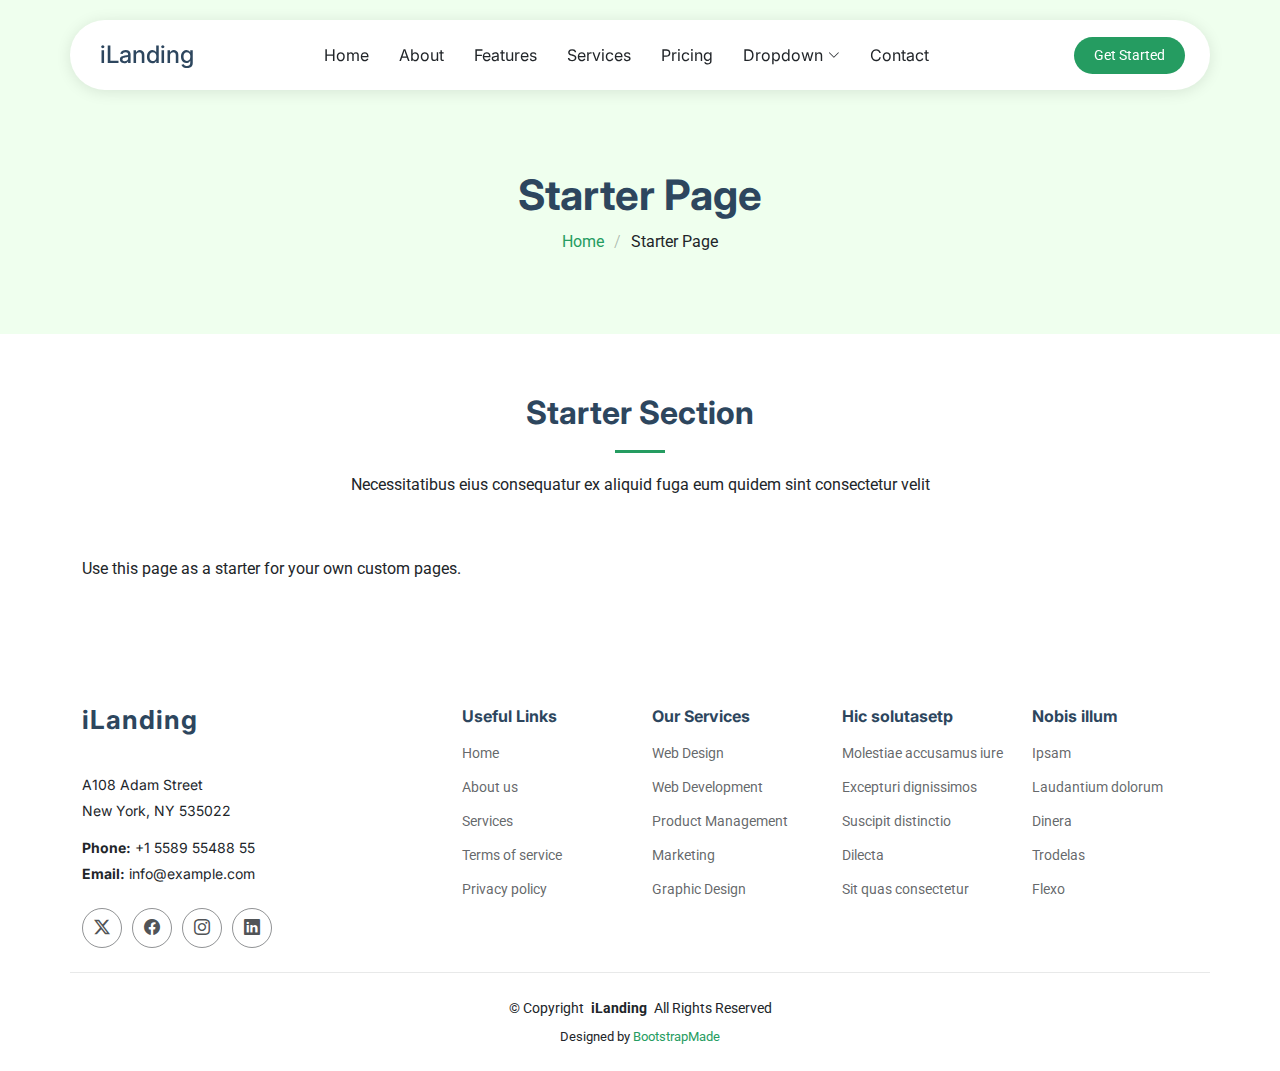
<file: starter-page.html>
<!DOCTYPE html>
<html lang="en">

<head>
  <meta charset="utf-8">
  <meta content="width=device-width, initial-scale=1.0" name="viewport">
  <title>Starter Page - iLanding Bootstrap Template</title>
  <meta name="description" content="">
  <meta name="keywords" content="">

  <!-- Favicons -->
  <link href="assets/img/favicon.png" rel="icon">
  <link href="assets/img/apple-touch-icon.png" rel="apple-touch-icon">

  <!-- Fonts -->
  <link href="https://fonts.googleapis.com" rel="preconnect">
  <link href="https://fonts.gstatic.com" rel="preconnect" crossorigin>
  <link href="https://fonts.googleapis.com/css2?family=Roboto:ital,wght@0,100;0,300;0,400;0,500;0,700;0,900;1,100;1,300;1,400;1,500;1,700;1,900&family=Inter:wght@100;200;300;400;500;600;700;800;900&family=Nunito:ital,wght@0,200;0,300;0,400;0,500;0,600;0,700;0,800;0,900;1,200;1,300;1,400;1,500;1,600;1,700;1,800;1,900&display=swap" rel="stylesheet">

  <!-- Vendor CSS Files -->
  <link href="assets/vendor/bootstrap/css/bootstrap.min.css" rel="stylesheet">
  <link href="assets/vendor/bootstrap-icons/bootstrap-icons.css" rel="stylesheet">
  <link href="assets/vendor/aos/aos.css" rel="stylesheet">
  <link href="assets/vendor/glightbox/css/glightbox.min.css" rel="stylesheet">
  <link href="assets/vendor/swiper/swiper-bundle.min.css" rel="stylesheet">

  <!-- Main CSS File -->
  <link href="assets/css/main.css" rel="stylesheet">

  <!-- =======================================================
  * Template Name: iLanding
  * Template URL: https://bootstrapmade.com/ilanding-bootstrap-landing-page-template/
  * Updated: Nov 12 2024 with Bootstrap v5.3.3
  * Author: BootstrapMade.com
  * License: https://bootstrapmade.com/license/
  ======================================================== -->
</head>

<body class="starter-page-page">

  <header id="header" class="header d-flex align-items-center fixed-top">
    <div class="header-container container-fluid container-xl position-relative d-flex align-items-center justify-content-between">

      <a href="index.html" class="logo d-flex align-items-center me-auto me-xl-0">
        <!-- Uncomment the line below if you also wish to use an image logo -->
        <!-- <img src="assets/img/logo.png" alt=""> -->
        <h1 class="sitename">iLanding</h1>
      </a>

      <nav id="navmenu" class="navmenu">
        <ul>
          <li><a href="#hero">Home</a></li>
          <li><a href="#about">About</a></li>
          <li><a href="#features">Features</a></li>
          <li><a href="#services">Services</a></li>
          <li><a href="#pricing">Pricing</a></li>
          <li class="dropdown"><a href="#"><span>Dropdown</span> <i class="bi bi-chevron-down toggle-dropdown"></i></a>
            <ul>
              <li><a href="#">Dropdown 1</a></li>
              <li class="dropdown"><a href="#"><span>Deep Dropdown</span> <i class="bi bi-chevron-down toggle-dropdown"></i></a>
                <ul>
                  <li><a href="#">Deep Dropdown 1</a></li>
                  <li><a href="#">Deep Dropdown 2</a></li>
                  <li><a href="#">Deep Dropdown 3</a></li>
                  <li><a href="#">Deep Dropdown 4</a></li>
                  <li><a href="#">Deep Dropdown 5</a></li>
                </ul>
              </li>
              <li><a href="#">Dropdown 2</a></li>
              <li><a href="#">Dropdown 3</a></li>
              <li><a href="#">Dropdown 4</a></li>
            </ul>
          </li>
          <li><a href="#contact">Contact</a></li>
        </ul>
        <i class="mobile-nav-toggle d-xl-none bi bi-list"></i>
      </nav>

      <a class="btn-getstarted" href="index.html#about">Get Started</a>

    </div>
  </header>

  <main class="main">

    <!-- Page Title -->
    <div class="page-title light-background">
      <div class="container">
        <h1>Starter Page</h1>
        <nav class="breadcrumbs">
          <ol>
            <li><a href="index.html">Home</a></li>
            <li class="current">Starter Page</li>
          </ol>
        </nav>
      </div>
    </div><!-- End Page Title -->

    <!-- Starter Section Section -->
    <section id="starter-section" class="starter-section section">

      <!-- Section Title -->
      <div class="container section-title" data-aos="fade-up">
        <h2>Starter Section</h2>
        <p>Necessitatibus eius consequatur ex aliquid fuga eum quidem sint consectetur velit</p>
      </div><!-- End Section Title -->

      <div class="container" data-aos="fade-up">
        <p>Use this page as a starter for your own custom pages.</p>
      </div>

    </section><!-- /Starter Section Section -->

  </main>

  <footer id="footer" class="footer">

    <div class="container footer-top">
      <div class="row gy-4">
        <div class="col-lg-4 col-md-6 footer-about">
          <a href="index.html" class="logo d-flex align-items-center">
            <span class="sitename">iLanding</span>
          </a>
          <div class="footer-contact pt-3">
            <p>A108 Adam Street</p>
            <p>New York, NY 535022</p>
            <p class="mt-3"><strong>Phone:</strong> <span>+1 5589 55488 55</span></p>
            <p><strong>Email:</strong> <span>info@example.com</span></p>
          </div>
          <div class="social-links d-flex mt-4">
            <a href=""><i class="bi bi-twitter-x"></i></a>
            <a href=""><i class="bi bi-facebook"></i></a>
            <a href=""><i class="bi bi-instagram"></i></a>
            <a href=""><i class="bi bi-linkedin"></i></a>
          </div>
        </div>

        <div class="col-lg-2 col-md-3 footer-links">
          <h4>Useful Links</h4>
          <ul>
            <li><a href="#">Home</a></li>
            <li><a href="#">About us</a></li>
            <li><a href="#">Services</a></li>
            <li><a href="#">Terms of service</a></li>
            <li><a href="#">Privacy policy</a></li>
          </ul>
        </div>

        <div class="col-lg-2 col-md-3 footer-links">
          <h4>Our Services</h4>
          <ul>
            <li><a href="#">Web Design</a></li>
            <li><a href="#">Web Development</a></li>
            <li><a href="#">Product Management</a></li>
            <li><a href="#">Marketing</a></li>
            <li><a href="#">Graphic Design</a></li>
          </ul>
        </div>

        <div class="col-lg-2 col-md-3 footer-links">
          <h4>Hic solutasetp</h4>
          <ul>
            <li><a href="#">Molestiae accusamus iure</a></li>
            <li><a href="#">Excepturi dignissimos</a></li>
            <li><a href="#">Suscipit distinctio</a></li>
            <li><a href="#">Dilecta</a></li>
            <li><a href="#">Sit quas consectetur</a></li>
          </ul>
        </div>

        <div class="col-lg-2 col-md-3 footer-links">
          <h4>Nobis illum</h4>
          <ul>
            <li><a href="#">Ipsam</a></li>
            <li><a href="#">Laudantium dolorum</a></li>
            <li><a href="#">Dinera</a></li>
            <li><a href="#">Trodelas</a></li>
            <li><a href="#">Flexo</a></li>
          </ul>
        </div>

      </div>
    </div>

    <div class="container copyright text-center mt-4">
      <p>© <span>Copyright</span> <strong class="px-1 sitename">iLanding</strong> <span>All Rights Reserved</span></p>
      <div class="credits">
        <!-- All the links in the footer should remain intact. -->
        <!-- You can delete the links only if you've purchased the pro version. -->
        <!-- Licensing information: https://bootstrapmade.com/license/ -->
        <!-- Purchase the pro version with working PHP/AJAX contact form: [buy-url] -->
        Designed by <a href="https://bootstrapmade.com/">BootstrapMade</a>
      </div>
    </div>

  </footer>

  <!-- Scroll Top -->
  <a href="#" id="scroll-top" class="scroll-top d-flex align-items-center justify-content-center"><i class="bi bi-arrow-up-short"></i></a>

  <!-- Vendor JS Files -->
  <script src="assets/vendor/bootstrap/js/bootstrap.bundle.min.js"></script>
  <script src="assets/vendor/php-email-form/validate.js"></script>
  <script src="assets/vendor/aos/aos.js"></script>
  <script src="assets/vendor/glightbox/js/glightbox.min.js"></script>
  <script src="assets/vendor/swiper/swiper-bundle.min.js"></script>
  <script src="assets/vendor/purecounter/purecounter_vanilla.js"></script>

  <!-- Main JS File -->
  <script src="assets/js/main.js"></script>

</body>

</html>
</file>
<file: assets/css/main.css>
:root {
  --default-font: "Roboto",  system-ui, -apple-system, "Segoe UI", Roboto, "Helvetica Neue", Arial, "Noto Sans", "Liberation Sans", sans-serif, "Apple Color Emoji", "Segoe UI Emoji", "Segoe UI Symbol", "Noto Color Emoji";
  --heading-font: "Inter",  sans-serif;
  --nav-font: "Inter",  sans-serif;
}

/* Global Colors - The following color variables are used throughout the website. Updating them here will change the color scheme of the entire website */
:root { 
  --background-color: #ffffff; /* Background color for the entire website, including individual sections */
  --default-color: #212529; /* Default color used for the majority of the text content across the entire website */
  --heading-color: #2d465e; /* Color for headings, subheadings and title throughout the website */
  --accent-color: #259C61; /* Accent color that represents your brand on the website. It's used for buttons, links, and other elements that need to stand out */
  --surface-color: #ffffff; /* The surface color is used as a background of boxed elements within sections, such as cards, icon boxes, or other elements that require a visual separation from the global background. */
  --contrast-color: #ffffff; /* Contrast color for text, ensuring readability against backgrounds of accent, heading, or default colors. */
}

/* Nav Menu Colors - The following color variables are used specifically for the navigation menu. They are separate from the global colors to allow for more customization options */
:root {
  --nav-color: #212529;  /* The default color of the main navmenu links */
  --nav-hover-color: #259C61; /* Applied to main navmenu links when they are hovered over or active */
  --nav-mobile-background-color: #ffffff; /* Used as the background color for mobile navigation menu */
  --nav-dropdown-background-color: #ffffff; /* Used as the background color for dropdown items that appear when hovering over primary navigation items */
  --nav-dropdown-color: #212529; /* Used for navigation links of the dropdown items in the navigation menu. */
  --nav-dropdown-hover-color: #259C61; /* Similar to --nav-hover-color, this color is applied to dropdown navigation links when they are hovered over. */
}

/* Color Presets - These classes override global colors when applied to any section or element, providing reuse of the sam color scheme. */

.light-background {
  --background-color: #EFFFEE;
  --surface-color: #ffffff;
}

.dark-background {
  --background-color: #259C61;
  --default-color: #ffffff;
  --heading-color: #ffffff;
  --surface-color: #409dfd;
  --contrast-color: #ffffff;
}

/* Smooth scroll */
:root {
  scroll-behavior: smooth;
}

/*--------------------------------------------------------------
# General Styling & Shared Classes
--------------------------------------------------------------*/
body {
  color: var(--default-color);
  background-color: var(--background-color);
  font-family: var(--default-font);
}

a {
  color: var(--accent-color);
  text-decoration: none;
  transition: 0.3s;
}

a:hover {
  color: color-mix(in srgb, var(--accent-color), transparent 25%);
  text-decoration: none;
}

h1,
h2,
h3,
h4,
h5,
h6 {
  color: var(--heading-color);
  font-family: var(--heading-font);
}

/* PHP Email Form Messages
------------------------------*/
.php-email-form .error-message {
  display: none;
  background: #df1529;
  color: #ffffff;
  text-align: left;
  padding: 15px;
  margin-bottom: 24px;
  font-weight: 600;
}

.php-email-form .sent-message {
  display: none;
  color: #ffffff;
  background: #059652;
  text-align: center;
  padding: 15px;
  margin-bottom: 24px;
  font-weight: 600;
}

.php-email-form .loading {
  display: none;
  background: var(--surface-color);
  text-align: center;
  padding: 15px;
  margin-bottom: 24px;
}

.php-email-form .loading:before {
  content: "";
  display: inline-block;
  border-radius: 50%;
  width: 24px;
  height: 24px;
  margin: 0 10px -6px 0;
  border: 3px solid var(--accent-color);
  border-top-color: var(--surface-color);
  animation: php-email-form-loading 1s linear infinite;
}

@keyframes php-email-form-loading {
  0% {
    transform: rotate(0deg);
  }

  100% {
    transform: rotate(360deg);
  }
}

/*--------------------------------------------------------------
# Global Header
--------------------------------------------------------------*/
.header {
  --background-color: rgba(255, 255, 255, 0);
  color: var(--default-color);
  background-color: var(--background-color);
  padding: 20px 0;
  transition: all 0.5s;
  z-index: 997;
}

.header .header-container {
  background: var(--surface-color);
  border-radius: 50px;
  padding: 5px 25px;
  box-shadow: 0px 2px 15px rgba(0, 0, 0, 0.1);
}

.scrolled .header .header-container {
  background: color-mix(in srgb, var(--surface-color), transparent 5%);
}

.header .logo {
  line-height: 1;
  padding-left: 5px;
}

.header .logo img {
  max-height: 36px;
  margin-right: 8px;
}

.header .logo h1 {
  font-size: 24px;
  margin: 0;
  font-weight: 500;
  color: var(--heading-color);
}

.header .btn-getstarted,
.header .btn-getstarted:focus {
  color: var(--contrast-color);
  background: var(--accent-color);
  font-size: 14px;
  padding: 8px 20px;
  margin: 0 0 0 30px;
  border-radius: 50px;
  transition: 0.3s;
}

.header .btn-getstarted:hover,
.header .btn-getstarted:focus:hover {
  color: var(--contrast-color);
  background: color-mix(in srgb, var(--accent-color), transparent 15%);
}

@media (max-width: 1200px) {
  .header {
    padding-top: 10px;
  }

  .header .header-container {
    margin-left: 10px;
    margin-right: 10px;
    padding: 10px 5px 10px 15px;
  }

  .header .logo {
    order: 1;
  }

  .header .btn-getstarted {
    order: 2;
    margin: 0 10px 0 0;
    padding: 6px 15px;
  }

  .header .navmenu {
    order: 3;
  }
}

/*--------------------------------------------------------------
# Navigation Menu
--------------------------------------------------------------*/
/* Navmenu - Desktop */
@media (min-width: 1200px) {
  .navmenu {
    padding: 0;
  }

  .navmenu ul {
    margin: 0;
    padding: 0;
    display: flex;
    list-style: none;
    align-items: center;
  }

  .navmenu li {
    position: relative;
  }

  .navmenu a,
  .navmenu a:focus {
    color: var(--nav-color);
    padding: 18px 15px;
    font-size: 16px;
    font-family: var(--nav-font);
    font-weight: 400;
    display: flex;
    align-items: center;
    justify-content: space-between;
    white-space: nowrap;
    transition: 0.3s;
  }

  .navmenu a i,
  .navmenu a:focus i {
    font-size: 12px;
    line-height: 0;
    margin-left: 5px;
    transition: 0.3s;
  }

  .navmenu li:last-child a {
    padding-right: 0;
  }

  .navmenu li:hover>a,
  .navmenu .active,
  .navmenu .active:focus {
    color: var(--nav-hover-color);
  }

  .navmenu .dropdown ul {
    margin: 0;
    padding: 10px 0;
    background: var(--nav-dropdown-background-color);
    display: block;
    position: absolute;
    visibility: hidden;
    left: 14px;
    top: 130%;
    opacity: 0;
    transition: 0.3s;
    border-radius: 4px;
    z-index: 99;
    box-shadow: 0px 0px 30px rgba(0, 0, 0, 0.1);
  }

  .navmenu .dropdown ul li {
    min-width: 200px;
  }

  .navmenu .dropdown ul a {
    padding: 10px 20px;
    font-size: 15px;
    text-transform: none;
    color: var(--nav-dropdown-color);
  }

  .navmenu .dropdown ul a i {
    font-size: 12px;
  }

  .navmenu .dropdown ul a:hover,
  .navmenu .dropdown ul .active:hover,
  .navmenu .dropdown ul li:hover>a {
    color: var(--nav-dropdown-hover-color);
  }

  .navmenu .dropdown:hover>ul {
    opacity: 1;
    top: 100%;
    visibility: visible;
  }

  .navmenu .dropdown .dropdown ul {
    top: 0;
    left: -90%;
    visibility: hidden;
  }

  .navmenu .dropdown .dropdown:hover>ul {
    opacity: 1;
    top: 0;
    left: -100%;
    visibility: visible;
  }
}

/* Navmenu - Mobile */
@media (max-width: 1199px) {
  .mobile-nav-toggle {
    color: var(--nav-color);
    font-size: 28px;
    line-height: 0;
    margin-right: 10px;
    cursor: pointer;
    transition: color 0.3s;
  }

  .navmenu {
    padding: 0;
    z-index: 9997;
  }

  .navmenu ul {
    display: none;
    list-style: none;
    position: absolute;
    inset: 60px 20px 20px 20px;
    padding: 10px 0;
    margin: 0;
    border-radius: 6px;
    background-color: var(--nav-mobile-background-color);
    overflow-y: auto;
    transition: 0.3s;
    z-index: 9998;
    box-shadow: 0px 0px 30px rgba(0, 0, 0, 0.1);
  }

  .navmenu a,
  .navmenu a:focus {
    color: var(--nav-dropdown-color);
    padding: 10px 20px;
    font-family: var(--nav-font);
    font-size: 17px;
    font-weight: 500;
    display: flex;
    align-items: center;
    justify-content: space-between;
    white-space: nowrap;
    transition: 0.3s;
  }

  .navmenu a i,
  .navmenu a:focus i {
    font-size: 12px;
    line-height: 0;
    margin-left: 5px;
    width: 30px;
    height: 30px;
    display: flex;
    align-items: center;
    justify-content: center;
    border-radius: 50%;
    transition: 0.3s;
    background-color: color-mix(in srgb, var(--accent-color), transparent 90%);
  }

  .navmenu a i:hover,
  .navmenu a:focus i:hover {
    background-color: var(--accent-color);
    color: var(--contrast-color);
  }

  .navmenu a:hover,
  .navmenu .active,
  .navmenu .active:focus {
    color: var(--nav-dropdown-hover-color);
  }

  .navmenu .active i,
  .navmenu .active:focus i {
    background-color: var(--accent-color);
    color: var(--contrast-color);
    transform: rotate(180deg);
  }

  .navmenu .dropdown ul {
    position: static;
    display: none;
    z-index: 99;
    padding: 10px 0;
    margin: 10px 20px;
    background-color: var(--nav-dropdown-background-color);
    border: 1px solid color-mix(in srgb, var(--default-color), transparent 90%);
    box-shadow: none;
    transition: all 0.5s ease-in-out;
  }

  .navmenu .dropdown ul ul {
    background-color: rgba(33, 37, 41, 0.1);
  }

  .navmenu .dropdown>.dropdown-active {
    display: block;
    background-color: rgba(33, 37, 41, 0.03);
  }

  .mobile-nav-active {
    overflow: hidden;
  }

  .mobile-nav-active .mobile-nav-toggle {
    color: #fff;
    position: absolute;
    font-size: 32px;
    top: 15px;
    right: 15px;
    margin-right: 0;
    z-index: 9999;
  }

  .mobile-nav-active .navmenu {
    position: fixed;
    overflow: hidden;
    inset: 0;
    background: rgba(33, 37, 41, 0.8);
    transition: 0.3s;
  }

  .mobile-nav-active .navmenu>ul {
    display: block;
  }
}

/*--------------------------------------------------------------
# Global Footer
--------------------------------------------------------------*/
.footer {
  color: var(--default-color);
  background-color: var(--background-color);
  font-size: 14px;
  position: relative;
}

.footer .footer-top {
  padding-top: 50px;
}

.footer .footer-about .logo {
  line-height: 1;
  margin-bottom: 25px;
}

.footer .footer-about .logo img {
  max-height: 40px;
  margin-right: 6px;
}

.footer .footer-about .logo span {
  color: var(--heading-color);
  font-family: var(--heading-font);
  font-size: 26px;
  font-weight: 700;
  letter-spacing: 1px;
}

.footer .footer-about p {
  font-size: 14px;
  font-family: var(--heading-font);
}

.footer .social-links a {
  display: flex;
  align-items: center;
  justify-content: center;
  width: 40px;
  height: 40px;
  border-radius: 50%;
  border: 1px solid color-mix(in srgb, var(--default-color), transparent 50%);
  font-size: 16px;
  color: color-mix(in srgb, var(--default-color), transparent 20%);
  margin-right: 10px;
  transition: 0.3s;
}

.footer .social-links a:hover {
  color: var(--accent-color);
  border-color: var(--accent-color);
}

.footer h4 {
  font-size: 16px;
  font-weight: bold;
  position: relative;
  padding-bottom: 12px;
}

.footer .footer-links {
  margin-bottom: 30px;
}

.footer .footer-links ul {
  list-style: none;
  padding: 0;
  margin: 0;
}

.footer .footer-links ul i {
  padding-right: 2px;
  font-size: 12px;
  line-height: 0;
}

.footer .footer-links ul li {
  padding: 10px 0;
  display: flex;
  align-items: center;
}

.footer .footer-links ul li:first-child {
  padding-top: 0;
}

.footer .footer-links ul a {
  color: color-mix(in srgb, var(--default-color), transparent 30%);
  display: inline-block;
  line-height: 1;
}

.footer .footer-links ul a:hover {
  color: var(--accent-color);
}

.footer .footer-contact p {
  margin-bottom: 5px;
}

.footer .copyright {
  padding: 25px 0;
  border-top: 1px solid color-mix(in srgb, var(--default-color), transparent 90%);
}

.footer .copyright p {
  margin-bottom: 0;
}

.footer .credits {
  margin-top: 8px;
  font-size: 13px;
}

/*--------------------------------------------------------------
# Scroll Top Button
--------------------------------------------------------------*/
.scroll-top {
  position: fixed;
  visibility: hidden;
  opacity: 0;
  right: 15px;
  bottom: -15px;
  z-index: 99999;
  background-color: var(--accent-color);
  width: 44px;
  height: 44px;
  border-radius: 50px;
  transition: all 0.4s;
}

.scroll-top i {
  font-size: 24px;
  color: var(--contrast-color);
  line-height: 0;
}

.scroll-top:hover {
  background-color: color-mix(in srgb, var(--accent-color), transparent 20%);
  color: var(--contrast-color);
}

.scroll-top.active {
  visibility: visible;
  opacity: 1;
  bottom: 15px;
}

/*--------------------------------------------------------------
# Disable aos animation delay on mobile devices
--------------------------------------------------------------*/
@media screen and (max-width: 768px) {
  [data-aos-delay] {
    transition-delay: 0 !important;
  }
}

/*--------------------------------------------------------------
# Global Page Titles & Breadcrumbs
--------------------------------------------------------------*/
.page-title {
  color: var(--default-color);
  background-color: var(--background-color);
  padding: 170px 0 80px 0;
  text-align: center;
  position: relative;
}

.page-title h1 {
  font-size: 42px;
  font-weight: 700;
  margin-bottom: 10px;
}

.page-title .breadcrumbs ol {
  display: flex;
  flex-wrap: wrap;
  list-style: none;
  justify-content: center;
  padding: 0;
  margin: 0;
  font-size: 16px;
  font-weight: 400;
}

.page-title .breadcrumbs ol li+li {
  padding-left: 10px;
}

.page-title .breadcrumbs ol li+li::before {
  content: "/";
  display: inline-block;
  padding-right: 10px;
  color: color-mix(in srgb, var(--default-color), transparent 70%);
}

/*--------------------------------------------------------------
# Global Sections
--------------------------------------------------------------*/
section,
.section {
  color: var(--default-color);
  background-color: var(--background-color);
  padding: 60px 0;
  scroll-margin-top: 90px;
  overflow: clip;
}

@media (max-width: 1199px) {

  section,
  .section {
    scroll-margin-top: 66px;
  }
}

/*--------------------------------------------------------------
# Global Section Titles
--------------------------------------------------------------*/
.section-title {
  text-align: center;
  padding-bottom: 60px;
  position: relative;
}

.section-title h2 {
  font-size: 32px;
  font-weight: 700;
  margin-bottom: 20px;
  padding-bottom: 20px;
  position: relative;
}

.section-title h2:after {
  content: "";
  position: absolute;
  display: block;
  width: 50px;
  height: 3px;
  background: var(--accent-color);
  left: 0;
  right: 0;
  bottom: 0;
  margin: auto;
}

.section-title p {
  margin-bottom: 0;
}

/*--------------------------------------------------------------
# Hero Section
--------------------------------------------------------------*/
.hero {
  position: relative;
  padding-top: 160px;
  background: linear-gradient(135deg, color-mix(in srgb, var(--accent-color), transparent 95%) 50%, color-mix(in srgb, var(--accent-color), transparent 98%) 25%, transparent 50%);
}

.hero::before {
  content: "";
  position: absolute;
  top: 0;
  left: 0;
  width: 100%;
  height: 100%;
  background: radial-gradient(circle at 90% 10%, color-mix(in srgb, var(--accent-color), transparent 92%), transparent 40%);
  pointer-events: none;
}

.hero .hero-content {
  position: relative;
  z-index: 1;
}

.hero .hero-content h1 {
  font-size: 3.5rem;
  font-weight: 700;
  line-height: 1.2;
  margin-bottom: 1.5rem;
}

.hero .hero-content h1 .accent-text {
  color: var(--accent-color);
}

@media (max-width: 992px) {
  .hero .hero-content {
    text-align: center;
    margin-bottom: 3rem;
  }

  .hero .hero-content h1 {
    font-size: 2.5rem;
  }

  .hero .hero-content .hero-buttons {
    justify-content: center;
  }
}

@media (max-width: 575px) {
  .hero .hero-content h1 {
    font-size: 2rem;
  }
}

.hero .company-badge {
  display: inline-flex;
  align-items: center;
  padding: 0.5rem 1rem;
  background-color: color-mix(in srgb, var(--accent-color), transparent 92%);
  border-radius: 50px;
  color: var(--accent-color);
  font-weight: 500;
}

.hero .company-badge i {
  font-size: 1.25rem;
}

.hero .btn-primary {
  background-color: var(--accent-color);
  border-color: var(--accent-color);
  color: var(--contrast-color);
  padding: 0.75rem 2.5rem;
  border-radius: 50px;
  font-weight: 500;
  transition: all 0.3s ease;
}

.hero .btn-primary:hover {
  background-color: color-mix(in srgb, var(--accent-color), black 20%);
  border-color: color-mix(in srgb, var(--accent-color), black 20%);
}

.hero .btn-link {
  color: var(--heading-color);
  text-decoration: none;
  font-weight: 500;
  transition: all 0.3s ease;
}

.hero .btn-link:hover {
  color: var(--accent-color);
}

.hero .btn-link i {
  font-size: 1.5rem;
  vertical-align: middle;
}

.hero .hero-image {
  position: relative;
  text-align: center;
  z-index: 1;
}

.hero .hero-image img {
  max-width: 100%;
  height: auto;
}

.hero .customers-badge {
  position: absolute;
  bottom: 10px;
  right: 30px;
  background-color: var(--surface-color);
  padding: 1rem;
  border-radius: 10px;
  box-shadow: 0 5px 20px rgba(0, 0, 0, 0.1);
  max-width: 300px;
  animation: float-badge 3s ease-in-out infinite;
  will-change: transform;
}

.hero .customers-badge .customer-avatars {
  display: flex;
  align-items: center;
  margin-bottom: 0.5rem;
}

.hero .customers-badge .avatar {
  width: 35px;
  height: 35px;
  border-radius: 50%;
  border: 2px solid var(--surface-color);
  margin-left: -8px;
}

.hero .customers-badge .avatar:first-child {
  margin-left: 0;
}

.hero .customers-badge .avatar.more {
  background-color: var(--accent-color);
  color: var(--contrast-color);
  display: flex;
  align-items: center;
  justify-content: center;
  font-size: 0.75rem;
  font-weight: 600;
}

.hero .customers-badge p {
  font-size: 0.875rem;
  color: color-mix(in srgb, var(--default-color), transparent 40%);
}

@media (max-width: 992px) {
  .hero .customers-badge {
    position: static;
    margin: 1rem auto;
    max-width: 250px;
  }
}

.hero .stats-row {
  position: relative;
  z-index: 1;
  margin-top: 5rem;
  background-color: var(--surface-color);
  border-radius: 20px;
  box-shadow: 0 5px 15px rgba(0, 0, 0, 0.05);
  padding-bottom: 2rem;
}

.hero .stat-item {
  display: flex;
  align-items: center;
  gap: 1rem;
  padding: 2rem;
}

.hero .stat-item .stat-icon {
  flex-shrink: 0;
  width: 64px;
  height: 64px;
  display: flex;
  align-items: center;
  justify-content: center;
  background-color: color-mix(in srgb, var(--accent-color), transparent 92%);
  border-radius: 50px;
  transition: 0.3s;
}

.hero .stat-item .stat-icon i {
  font-size: 1.5rem;
  color: var(--accent-color);
}

.hero .stat-item:hover .stat-icon {
  background-color: var(--accent-color);
}

.hero .stat-item:hover .stat-icon i {
  color: var(--contrast-color);
}

.hero .stat-item .stat-content {
  flex-grow: 1;
}

.hero .stat-item .stat-content h4 {
  font-size: 1.25rem;
  margin-bottom: 0.25rem;
  font-weight: 600;
}

.hero .stat-item .stat-content p {
  font-size: 0.875rem;
  color: color-mix(in srgb, var(--default-color), transparent 40%);
  margin: 0;
}

@media (max-width: 575px) {
  .hero .stat-item {
    padding: 1.5rem;
  }
}

@keyframes float-badge {
  0% {
    transform: translateY(0);
  }

  50% {
    transform: translateY(-10px);
  }

  100% {
    transform: translateY(0);
  }
}

/*--------------------------------------------------------------
# About Section
--------------------------------------------------------------*/
.about .about-meta {
  color: var(--accent-color);
  font-weight: 600;
  margin-bottom: 1rem;
  display: inline-block;
}

.about .about-title {
  font-size: 1.75rem;
  margin-bottom: 1rem;
  line-height: 1.2;
  font-weight: 700;
}

@media (max-width: 992px) {
  .about .about-title {
    font-size: 2rem;
  }
}

.about .about-description {
  margin-bottom: 2rem;
  color: color-mix(in srgb, var(--default-color), transparent 20%);
}

.about .feature-list-wrapper {
  margin-bottom: 2rem;
}

.about .feature-list {
  list-style: none;
  padding: 0;
  margin: 0;
}

.about .feature-list li {
  display: flex;
  align-items: center;
  gap: 0.75rem;
  margin-bottom: 1rem;
  font-size: 1rem;
}

.about .feature-list li i {
  color: var(--accent-color);
  font-size: 1.25rem;
}

.about .profile .profile-image {
  width: 60px;
  height: 60px;
  border-radius: 50%;
  object-fit: cover;
}

.about .profile .profile-name {
  font-size: 1.125rem;
  margin: 0;
}

.about .profile .profile-position {
  color: var(--accent-color);
  margin: 0;
  font-size: 0.875rem;
}

.about .contact-info {
  padding: 1rem 1.5rem;
  background-color: var(--surface-color);
  border-radius: 0.5rem;
  box-shadow: 0 0 15px rgba(0, 0, 0, 0.06);
}

.about .contact-info i {
  color: var(--accent-color);
  font-size: 1.5rem;
}

.about .contact-info .contact-label {
  color: color-mix(in srgb, var(--default-color), transparent 30%);
  font-size: 0.875rem;
  margin: 0;
}

.about .contact-info .contact-number {
  font-weight: 600;
  margin: 0;
}

.about .image-wrapper {
  position: relative;
}

@media (max-width: 992px) {
  .about .image-wrapper {
    padding-left: 0;
    margin-top: 3rem;
    display: flex;
    flex-direction: column;
    gap: 2rem;
  }
}

@media (max-width: 992px) {
  .about .image-wrapper .images {
    display: flex;
    flex-direction: column;
    gap: 1.5rem;
  }
}

@media (max-width: 992px) {
  .about .image-wrapper .main-image {
    margin-left: 0;
  }
}

.about .image-wrapper .small-image {
  position: absolute;
  top: 20%;
  left: -10%;
  width: 45%;
  border: 8px solid var(--surface-color);
}

@media (max-width: 992px) {
  .about .image-wrapper .small-image {
    position: static;
    width: 100%;
    margin: 0 auto;
    border: 0;
  }
}

.about .image-wrapper .experience-badge {
  position: absolute;
  bottom: 5%;
  right: 5%;
  background-color: var(--accent-color);
  color: var(--contrast-color);
  padding: 1.5rem;
  border-radius: 0.5rem;
  text-align: center;
  min-width: 200px;
  animation: experience-float 3s ease-in-out infinite;
}

@media (max-width: 992px) {
  .about .image-wrapper .experience-badge {
    position: static;
    width: fit-content;
    margin: 0 auto;
  }
}

.about .image-wrapper .experience-badge h3 {
  color: var(--contrast-color);
  font-size: 2.5rem;
  margin: 0;
  line-height: 0.5;
}

.about .image-wrapper .experience-badge h3 span {
  font-size: 1rem;
  display: inline-block;
  margin-left: 0.25rem;
}

.about .image-wrapper .experience-badge p {
  margin: 0.5rem 0 0;
  font-size: 0.875rem;
}

@keyframes experience-float {
  0% {
    transform: translateY(0);
  }

  50% {
    transform: translateY(-10px);
  }

  100% {
    transform: translateY(0);
  }
}

/*--------------------------------------------------------------
# Features Section
--------------------------------------------------------------*/
.features .nav-tabs {
  border: 0;
  background-color: color-mix(in srgb, var(--default-color), transparent 96%);
  display: inline-flex;
  align-items: center;
  justify-content: center;
  border-radius: 50px;
  padding: 6px;
  width: auto;
}

.features .nav-item {
  margin: 0;
  padding: 0 5px 0 0;
}

.features .nav-item:last-child {
  padding-right: 0;
}

.features .nav-link {
  background-color: none;
  color: var(--heading-color);
  padding: 10px 30px;
  transition: 0.3s;
  border-radius: 50px;
  display: flex;
  align-items: center;
  justify-content: center;
  cursor: pointer;
  height: 100%;
  border: 0;
  margin: 0;
}

@media (max-width: 468px) {
  .features .nav-link {
    padding: 8px 20px;
  }
}

.features .nav-link i {
  padding-right: 15px;
  font-size: 48px;
}

.features .nav-link h4 {
  font-size: 14px;
  font-weight: 500;
  margin: 0;
}

.features .nav-link:hover {
  border-color: color-mix(in srgb, var(--default-color), transparent 80%);
}

.features .nav-link:hover h4 {
  color: var(--accent-color);
}

.features .nav-link.active {
  background-color: var(--accent-color);
  border-color: var(--accent-color);
}

.features .nav-link.active h4 {
  color: var(--contrast-color);
}

.features .tab-content {
  margin-top: 30px;
}

.features .tab-pane h3 {
  color: var(--heading-color);
  font-weight: 700;
  font-size: 32px;
  position: relative;
  margin-bottom: 20px;
  padding-bottom: 20px;
}

.features .tab-pane h3:after {
  content: "";
  position: absolute;
  display: block;
  width: 60px;
  height: 3px;
  background: var(--accent-color);
  left: 0;
  bottom: 0;
}

.features .tab-pane ul {
  list-style: none;
  padding: 0;
}

.features .tab-pane ul li {
  padding-top: 10px;
}

.features .tab-pane ul i {
  font-size: 20px;
  padding-right: 4px;
  color: var(--accent-color);
}

.features .tab-pane p:last-child {
  margin-bottom: 0;
}

/*--------------------------------------------------------------
# Features Cards Section
--------------------------------------------------------------*/
.features-cards {
  --default-color: #555;
  --heading-color: #333;
}

.features-cards .feature-box {
  height: 100%;
  padding: 40px 30px;
  border-radius: 10px;
}

.features-cards .feature-box i {
  font-size: 44px;
  display: inline-block;
  line-height: 0;
  color: var(--accent-color);
  margin-bottom: 20px;
}

.features-cards .feature-box h4 {
  font-size: 20px;
  font-weight: 700;
  margin: 0 0 10px 0;
}

.features-cards .feature-box p {
  font-size: 15px;
  margin-bottom: 0;
}

.features-cards .feature-box.orange {
  background-color: #fff3e2;
}

.features-cards .feature-box.orange i {
  color: #edb86e;
}

.features-cards .feature-box.blue {
  background-color: #deedfd;
}

.features-cards .feature-box.blue i {
  color: #20a5f8;
}

.features-cards .feature-box.green {
  background-color: #d5f1e4;
}

.features-cards .feature-box.green i {
  color: #48c88a;
}

.features-cards .feature-box.red {
  background-color: #fdeded;
}

.features-cards .feature-box.red i {
  color: #f28484;
}

/*--------------------------------------------------------------
# Features 2 Section
--------------------------------------------------------------*/
.features-2 .feature-item .feature-icon {
  width: 60px;
  height: 60px;
  display: flex;
  align-items: center;
  justify-content: center;
  border-radius: 50%;
  background-color: color-mix(in srgb, var(--accent-color), transparent 92%);
}

.features-2 .feature-item .feature-icon i {
  font-size: 24px;
  color: var(--accent-color);
}

.features-2 .feature-item .feature-content h3 {
  font-size: 20px;
  font-weight: 600;
  margin-bottom: 10px;
}

.features-2 .feature-item .feature-content p {
  color: color-mix(in srgb, var(--default-color), transparent 25%);
  font-size: 15px;
  margin-bottom: 0;
}

.features-2 .phone-mockup {
  position: relative;
  padding: 30px 0;
}

.features-2 .phone-mockup img {
  max-width: 300px;
  height: auto;
  filter: drop-shadow(0 5px 15px rgba(0, 0, 0, 0.1));
}

@media (max-width: 991.98px) {
  .features-2 .feature-item {
    text-align: center !important;
    margin-bottom: 2rem;
  }

  .features-2 .feature-item .d-flex {
    flex-direction: column;
    text-align: center;
    justify-content: center !important;
  }

  .features-2 .phone-mockup {
    margin: 3rem 0;
  }
}

/*--------------------------------------------------------------
# Call To Action Section
--------------------------------------------------------------*/
.call-to-action .container {
  background: var(--accent-color);
  color: var(--contrast-color);
  position: relative;
  overflow: hidden;
  border-radius: 1rem;
  padding: 4rem 2rem;
}

.call-to-action .content h2,
.call-to-action .content p {
  color: var(--contrast-color);
  position: relative;
  z-index: 2;
}

.call-to-action .btn-cta {
  background-color: color-mix(in srgb, var(--contrast-color) 15%, transparent);
  color: var(--contrast-color);
  padding: 12px 40px;
  border-radius: 50px;
  transition: all 0.3s ease;
  border: 2px solid var(--contrast-color);
  position: relative;
  z-index: 2;
}

.call-to-action .btn-cta:hover {
  background-color: var(--contrast-color);
  color: var(--accent-color);
}

.call-to-action .shape {
  position: absolute;
  pointer-events: none;
  z-index: 1;
}

.call-to-action .shape svg {
  width: 100%;
  height: 100%;
}

.call-to-action .shape svg path {
  fill: color-mix(in srgb, var(--contrast-color) 50%, transparent);
}

.call-to-action .shape-1 {
  width: 300px;
  height: 300px;
  top: -100px;
  right: -50px;
  opacity: 0.1;
  transform: rotate(45deg);
  animation: shapes-float 3s ease-in-out infinite;
}

.call-to-action .shape-2 {
  width: 200px;
  height: 200px;
  bottom: -50px;
  left: -50px;
  opacity: 0.15;
  transform: rotate(-15deg);
  animation: shapes-float 4s ease-in-out infinite;
}

.call-to-action .shape-3 {
  width: 150px;
  height: 150px;
  top: 20%;
  right: 15%;
  opacity: 0.08;
  transform: rotate(15deg);
}

.call-to-action .dots {
  position: absolute;
  pointer-events: none;
  z-index: 1;
  color: var(--contrast-color);
}

.call-to-action .dots svg {
  width: 100%;
  height: 100%;
}

.call-to-action .dots-1 {
  width: 200px;
  height: 200px;
  top: -30px;
  left: 10%;
  opacity: 0.1;
  transform: rotate(15deg);
  animation: shapes-float 4s ease-in-out infinite;
}

.call-to-action .dots-2 {
  width: 150px;
  height: 150px;
  bottom: 20px;
  right: 15%;
  opacity: 0.15;
  transform: rotate(-10deg);
}

@keyframes shapes-float {

  0%,
  100% {
    transform: scale(0.8) rotate(45deg) translateY(0);
  }

  50% {
    transform: scale(0.8) rotate(45deg) translateY(-20px);
  }
}

@media (max-width: 992px) {
  .call-to-action .container {
    padding: 3rem 1.5rem;
  }

  .call-to-action .shape-1 {
    width: 200px;
    height: 200px;
  }

  .call-to-action .shape-2 {
    width: 150px;
    height: 150px;
  }

  .call-to-action .shape-3 {
    width: 100px;
    height: 100px;
  }

  .call-to-action .dots-1 {
    width: 150px;
    height: 150px;
  }

  .call-to-action .dots-2 {
    width: 120px;
    height: 120px;
  }

  .call-to-action .dots-3 {
    width: 80px;
    height: 80px;
  }
}

@media (max-width: 575px) {
  .call-to-action .container {
    border-radius: 0;
  }
}

/*--------------------------------------------------------------
# Clients Section
--------------------------------------------------------------*/
.clients .swiper-slide img {
  opacity: 0.5;
  transition: 0.3s;
  filter: grayscale(100);
}

.clients .swiper-slide img:hover {
  filter: none;
  opacity: 1;
}

.clients .swiper-wrapper {
  height: auto;
}

.clients .swiper-pagination {
  margin-top: 20px;
  position: relative;
}

.clients .swiper-pagination .swiper-pagination-bullet {
  width: 12px;
  height: 12px;
  opacity: 1;
  background-color: color-mix(in srgb, var(--default-color), transparent 80%);
}

.clients .swiper-pagination .swiper-pagination-bullet-active {
  background-color: var(--accent-color);
}

/*--------------------------------------------------------------
# Testimonials Section
--------------------------------------------------------------*/
.testimonials .testimonial-item {
  background-color: var(--surface-color);
  box-shadow: 0px 2px 30px rgba(0, 0, 0, 0.08);
  padding: 30px;
  position: relative;
  height: 100%;
}

.testimonials .testimonial-item .testimonial-img {
  width: 90px;
  border-radius: 50px;
  border: 6px solid var(--background-color);
  float: left;
  margin: 0 10px 0 0;
}

.testimonials .testimonial-item h3 {
  font-size: 18px;
  font-weight: bold;
  margin: 10px 0 5px 0;
}

.testimonials .testimonial-item h4 {
  font-size: 14px;
  color: color-mix(in srgb, var(--default-color), transparent 20%);
  margin: 0;
}

.testimonials .testimonial-item .stars {
  margin: 10px 0;
}

.testimonials .testimonial-item .stars i {
  color: #ffc107;
  margin: 0 1px;
}

.testimonials .testimonial-item .quote-icon-left,
.testimonials .testimonial-item .quote-icon-right {
  color: color-mix(in srgb, var(--accent-color), transparent 50%);
  font-size: 26px;
  line-height: 0;
}

.testimonials .testimonial-item .quote-icon-left {
  display: inline-block;
  left: -5px;
  position: relative;
}

.testimonials .testimonial-item .quote-icon-right {
  display: inline-block;
  right: -5px;
  position: relative;
  top: 10px;
  transform: scale(-1, -1);
}

.testimonials .testimonial-item p {
  font-style: italic;
  margin: 15px 0 0 0;
  padding: 0;
}

/*--------------------------------------------------------------
# Stats Section
--------------------------------------------------------------*/
.stats .stats-item {
  padding: 30px;
  width: 100%;
}

.stats .stats-item span {
  color: var(--heading-color);
  font-size: 48px;
  display: block;
  font-weight: 700;
  margin-bottom: 20px;
  padding-bottom: 20px;
  position: relative;
}

.stats .stats-item span:after {
  content: "";
  position: absolute;
  display: block;
  width: 25px;
  height: 3px;
  background: var(--accent-color);
  left: 0;
  right: 0;
  bottom: 0;
  margin: auto;
}

.stats .stats-item p {
  color: color-mix(in srgb, var(--default-color), transparent 40%);
  padding: 0;
  margin: 0;
  font-family: var(--heading-font);
  font-weight: 500;
}

/*--------------------------------------------------------------
# Services Section
--------------------------------------------------------------*/
.services .service-card {
  height: 100%;
  padding: 30px;
  background: var(--surface-color);
  border-radius: 10px;
  transition: all 0.3s ease;
}

.services .service-card:hover {
  box-shadow: 0 0 15px rgba(0, 0, 0, 0.08);
}

.services .service-card:hover .icon {
  background: var(--accent-color);
  color: var(--contrast-color);
}

.services .service-card:hover .read-more {
  color: color-mix(in srgb, var(--accent-color), transparent 25%);
}

.services .service-card .icon {
  width: 60px;
  height: 60px;
  margin-right: 30px;
  background: color-mix(in srgb, var(--accent-color), transparent 90%);
  display: flex;
  align-items: center;
  justify-content: center;
  border-radius: 8px;
  color: var(--accent-color);
  font-size: 28px;
  transition: all 0.3s ease;
  line-height: 1;
}

.services .service-card h3 {
  font-size: 22px;
  font-weight: 700;
  margin-bottom: 15px;
}

.services .service-card p {
  margin-bottom: 25px;
  color: color-mix(in srgb, var(--default-color), transparent 25%);
  font-size: 15px;
  line-height: 1.6;
}

.services .service-card .read-more {
  display: inline-flex;
  align-items: center;
  gap: 8px;
  color: var(--accent-color);
  font-weight: 500;
  transition: all 0.3s ease;
}

.services .service-card .read-more i {
  font-size: 14px;
  transition: transform 0.3s ease;
}

.services .service-card .read-more:hover i {
  transform: translateX(5px);
}

/*--------------------------------------------------------------
# Pricing Section
--------------------------------------------------------------*/
.pricing .pricing-card {
  height: 100%;
  padding: 2rem;
  background: var(--surface-color);
  border-radius: 1rem;
  transition: all 0.3s ease;
  position: relative;
}

.pricing .pricing-card:hover {
  box-shadow: 0 10px 30px rgba(0, 0, 0, 0.1);
}

.pricing .pricing-card.popular {
  background: var(--accent-color);
  color: var(--contrast-color);
}

.pricing .pricing-card.popular h3,
.pricing .pricing-card.popular h4 {
  color: var(--contrast-color);
}

.pricing .pricing-card.popular .price .currency,
.pricing .pricing-card.popular .price .amount,
.pricing .pricing-card.popular .price .period {
  color: var(--contrast-color);
}

.pricing .pricing-card.popular .features-list li {
  color: var(--contrast-color);
}

.pricing .pricing-card.popular .features-list li i {
  color: var(--contrast-color);
}

.pricing .pricing-card.popular .btn-light {
  background: var(--contrast-color);
  color: var(--accent-color);
}

.pricing .pricing-card.popular .btn-light:hover {
  background: color-mix(in srgb, var(--contrast-color), transparent 10%);
}

.pricing .pricing-card .popular-badge {
  position: absolute;
  top: -12px;
  left: 50%;
  transform: translateX(-50%);
  background: var(--contrast-color);
  color: var(--accent-color);
  padding: 0.5rem 1rem;
  border-radius: 2rem;
  font-size: 0.875rem;
  font-weight: 600;
  box-shadow: 0px -2px 10px rgba(0, 0, 0, 0.08);
}

.pricing .pricing-card h3 {
  font-size: 1.5rem;
  margin-bottom: 1rem;
}

.pricing .pricing-card .price {
  margin-bottom: 1.5rem;
}

.pricing .pricing-card .price .currency {
  font-size: 1.5rem;
  font-weight: 600;
  vertical-align: top;
  line-height: 1;
}

.pricing .pricing-card .price .amount {
  font-size: 3.5rem;
  font-weight: 700;
  line-height: 1;
}

.pricing .pricing-card .price .period {
  font-size: 1rem;
  color: color-mix(in srgb, var(--default-color), transparent 40%);
}

.pricing .pricing-card .description {
  margin-bottom: 2rem;
  font-size: 0.975rem;
}

.pricing .pricing-card h4 {
  font-size: 1.125rem;
  margin-bottom: 1rem;
}

.pricing .pricing-card .features-list {
  list-style: none;
  padding: 0;
  margin: 0 0 2rem 0;
}

.pricing .pricing-card .features-list li {
  display: flex;
  align-items: center;
  margin-bottom: 1rem;
}

.pricing .pricing-card .features-list li i {
  color: var(--accent-color);
  margin-right: 0.75rem;
  font-size: 1.25rem;
}

.pricing .pricing-card .btn {
  width: 100%;
  padding: 0.75rem 1.5rem;
  display: flex;
  align-items: center;
  justify-content: center;
  gap: 0.5rem;
  font-weight: 500;
  border-radius: 50px;
}

.pricing .pricing-card .btn.btn-primary {
  background: var(--accent-color);
  border: none;
  color: var(--contrast-color);
}

.pricing .pricing-card .btn.btn-primary:hover {
  background: color-mix(in srgb, var(--accent-color), transparent 15%);
}

/*--------------------------------------------------------------
# Faq Section
--------------------------------------------------------------*/
.faq .faq-title {
  font-size: 2.5rem;
  font-weight: 700;
  margin-bottom: 1rem;
  color: var(--heading-color);
}

.faq .faq-description {
  font-size: 1rem;
  color: var(--default-color);
  margin-bottom: 2rem;
}

.faq .faq-arrow {
  color: var(--accent-color);
}

.faq .faq-container .faq-item {
  background-color: var(--surface-color);
  position: relative;
  padding: 20px;
  margin-bottom: 15px;
  border-radius: 10px;
  overflow: hidden;
}

.faq .faq-container .faq-item:last-child {
  margin-bottom: 0;
}

.faq .faq-container .faq-item h3 {
  font-weight: 600;
  font-size: 16px;
  line-height: 24px;
  margin: 0 30px 0 0;
  transition: 0.3s;
  cursor: pointer;
  display: flex;
  align-items: center;
}

.faq .faq-container .faq-item h3 .num {
  color: var(--accent-color);
  padding-right: 5px;
}

.faq .faq-container .faq-item h3:hover {
  color: var(--accent-color);
}

.faq .faq-container .faq-item .faq-content {
  display: grid;
  grid-template-rows: 0fr;
  transition: 0.3s ease-in-out;
  visibility: hidden;
  opacity: 0;
}

.faq .faq-container .faq-item .faq-content p {
  margin-bottom: 0;
  overflow: hidden;
}

.faq .faq-container .faq-item .faq-toggle {
  position: absolute;
  top: 20px;
  right: 20px;
  font-size: 16px;
  line-height: 0;
  transition: 0.3s;
  cursor: pointer;
}

.faq .faq-container .faq-item .faq-toggle:hover {
  color: var(--accent-color);
}

.faq .faq-container .faq-active h3 {
  color: var(--accent-color);
}

.faq .faq-container .faq-active .faq-content {
  grid-template-rows: 1fr;
  visibility: visible;
  opacity: 1;
  padding-top: 10px;
}

.faq .faq-container .faq-active .faq-toggle {
  transform: rotate(90deg);
  color: var(--accent-color);
}

/*--------------------------------------------------------------
# Call To Action 2 Section
--------------------------------------------------------------*/
.call-to-action-2 {
  padding: 80px 0;
}

.call-to-action-2 .container {
  position: relative;
  z-index: 3;
}

.call-to-action-2 h3 {
  font-size: 28px;
  font-weight: 700;
  color: var(--default-color);
}

.call-to-action-2 p {
  color: var(--default-color);
}

.call-to-action-2 .cta-btn {
  font-family: var(--heading-font);
  font-weight: 500;
  font-size: 16px;
  letter-spacing: 1px;
  display: inline-block;
  padding: 12px 40px;
  border-radius: 50px;
  transition: 0.5s;
  margin: 10px;
  border: 2px solid color-mix(in srgb, var(--contrast-color), transparent 30%);
  color: var(--contrast-color);
}

.call-to-action-2 .cta-btn:hover {
  border-color: var(--contrast-color);
}

/*--------------------------------------------------------------
# Contact Section
--------------------------------------------------------------*/
.contact .info-box {
  background-color: var(--accent-color);
  color: var(--contrast-color);
  padding: 3rem;
  border-radius: 1rem;
  height: 100%;
}

.contact .info-box h3 {
  color: var(--contrast-color);
  font-size: 2rem;
  margin-bottom: 1rem;
}

@media (max-width: 767.98px) {
  .contact .info-box h3 {
    font-size: 1.75rem;
  }
}

.contact .info-box p {
  opacity: 0.8;
  margin-bottom: 2rem;
}

.contact .info-box a {
  color: var(--contrast-color);
}

@media (max-width: 992px) {
  .contact .info-box {
    padding: 1.5rem;
  }
}

.contact .info-item {
  display: flex;
  gap: 1.5rem;
  margin-bottom: 2rem;
}

.contact .info-item:last-child {
  margin-bottom: 0;
}

.contact .info-item .icon-box {
  width: 3.5rem;
  height: 3.5rem;
  background-color: color-mix(in srgb, var(--contrast-color), transparent 85%);
  border-radius: 50%;
  display: flex;
  align-items: center;
  justify-content: center;
  flex-shrink: 0;
  transition: 0.3s;
}

.contact .info-item .icon-box i {
  font-size: 1.5rem;
  color: var(--contrast-color);
}

.contact .info-item:hover .icon-box {
  background-color: color-mix(in srgb, var(--contrast-color), transparent 70%);
}

.contact .info-item .content h4 {
  color: var(--contrast-color);
  font-size: 1.25rem;
  margin-bottom: 0.5rem;
  font-weight: 700;
}

.contact .info-item .content p {
  margin-bottom: 0.25rem;
  font-size: 0.95rem;
}

.contact .info-item .content p:last-child {
  margin-bottom: 0;
}

.contact .contact-form {
  background-color: var(--surface-color);
  padding: 3rem;
  border-radius: 1rem;
  height: 100%;
  box-shadow: 0 0 25px rgba(0, 0, 0, 0.05);
}

@media (max-width: 992px) {
  .contact .contact-form {
    padding: 1.5rem;
  }
}

.contact .contact-form h3 {
  font-size: 2rem;
  margin-bottom: 1rem;
}

@media (max-width: 768px) {
  .contact .contact-form h3 {
    font-size: 1.75rem;
  }
}

.contact .contact-form p {
  color: color-mix(in srgb, var(--default-color), transparent 25%);
  margin-bottom: 2rem;
}

.contact .contact-form .form-control,
.contact .contact-form .form-select {
  padding: 0.875rem 1.25rem;
  border-color: color-mix(in srgb, var(--default-color), transparent 90%);
  border-radius: 0.5rem;
  background-color: color-mix(in srgb, var(--surface-color) 90%, white 5%);
  color: var(--default-color);
}

.contact .contact-form .form-control:focus,
.contact .contact-form .form-select:focus {
  box-shadow: none;
  border-color: var(--accent-color);
}

.contact .contact-form .form-control::placeholder,
.contact .contact-form .form-select::placeholder {
  color: color-mix(in srgb, var(--default-color), transparent 50%);
}

.contact .contact-form .btn {
  background-color: var(--accent-color);
  color: var(--contrast-color);
  padding: 1rem 2rem;
  border-radius: 2rem;
  display: inline-flex;
  align-items: center;
  gap: 0.5rem;
  transition: 0.3s;
}

.contact .contact-form .btn i {
  font-size: 1.25rem;
}

.contact .contact-form .btn:hover {
  background-color: color-mix(in srgb, var(--accent-color), var(--contrast-color) 20%);
}

/*--------------------------------------------------------------
# Service Details Section
--------------------------------------------------------------*/
.service-details .service-box {
  background-color: var(--surface-color);
  padding: 20px;
  box-shadow: 0px 2px 20px rgba(0, 0, 0, 0.1);
}

.service-details .service-box+.service-box {
  margin-top: 30px;
}

.service-details .service-box h4 {
  font-size: 20px;
  font-weight: 700;
  border-bottom: 2px solid color-mix(in srgb, var(--default-color), transparent 92%);
  padding-bottom: 15px;
  margin-bottom: 15px;
}

.service-details .services-list {
  background-color: var(--surface-color);
}

.service-details .services-list a {
  color: color-mix(in srgb, var(--default-color), transparent 20%);
  background-color: color-mix(in srgb, var(--default-color), transparent 96%);
  display: flex;
  align-items: center;
  padding: 12px 15px;
  margin-top: 15px;
  transition: 0.3s;
}

.service-details .services-list a:first-child {
  margin-top: 0;
}

.service-details .services-list a i {
  font-size: 16px;
  margin-right: 8px;
  color: var(--accent-color);
}

.service-details .services-list a.active {
  color: var(--contrast-color);
  background-color: var(--accent-color);
}

.service-details .services-list a.active i {
  color: var(--contrast-color);
}

.service-details .services-list a:hover {
  background-color: color-mix(in srgb, var(--accent-color), transparent 95%);
  color: var(--accent-color);
}

.service-details .download-catalog a {
  color: var(--default-color);
  display: flex;
  align-items: center;
  padding: 10px 0;
  transition: 0.3s;
  border-top: 1px solid color-mix(in srgb, var(--default-color), transparent 90%);
}

.service-details .download-catalog a:first-child {
  border-top: 0;
  padding-top: 0;
}

.service-details .download-catalog a:last-child {
  padding-bottom: 0;
}

.service-details .download-catalog a i {
  font-size: 24px;
  margin-right: 8px;
  color: var(--accent-color);
}

.service-details .download-catalog a:hover {
  color: var(--accent-color);
}

.service-details .help-box {
  background-color: var(--accent-color);
  color: var(--contrast-color);
  margin-top: 30px;
  padding: 30px 15px;
}

.service-details .help-box .help-icon {
  font-size: 48px;
}

.service-details .help-box h4,
.service-details .help-box a {
  color: var(--contrast-color);
}

.service-details .services-img {
  margin-bottom: 20px;
}

.service-details h3 {
  font-size: 26px;
  font-weight: 700;
}

.service-details p {
  font-size: 15px;
}

.service-details ul {
  list-style: none;
  padding: 0;
  font-size: 15px;
}

.service-details ul li {
  padding: 5px 0;
  display: flex;
  align-items: center;
}

.service-details ul i {
  font-size: 20px;
  margin-right: 8px;
  color: var(--accent-color);
}

/*--------------------------------------------------------------
# Starter Section Section
--------------------------------------------------------------*/
.starter-section {
  /* Add your styles here */
}
</file>
